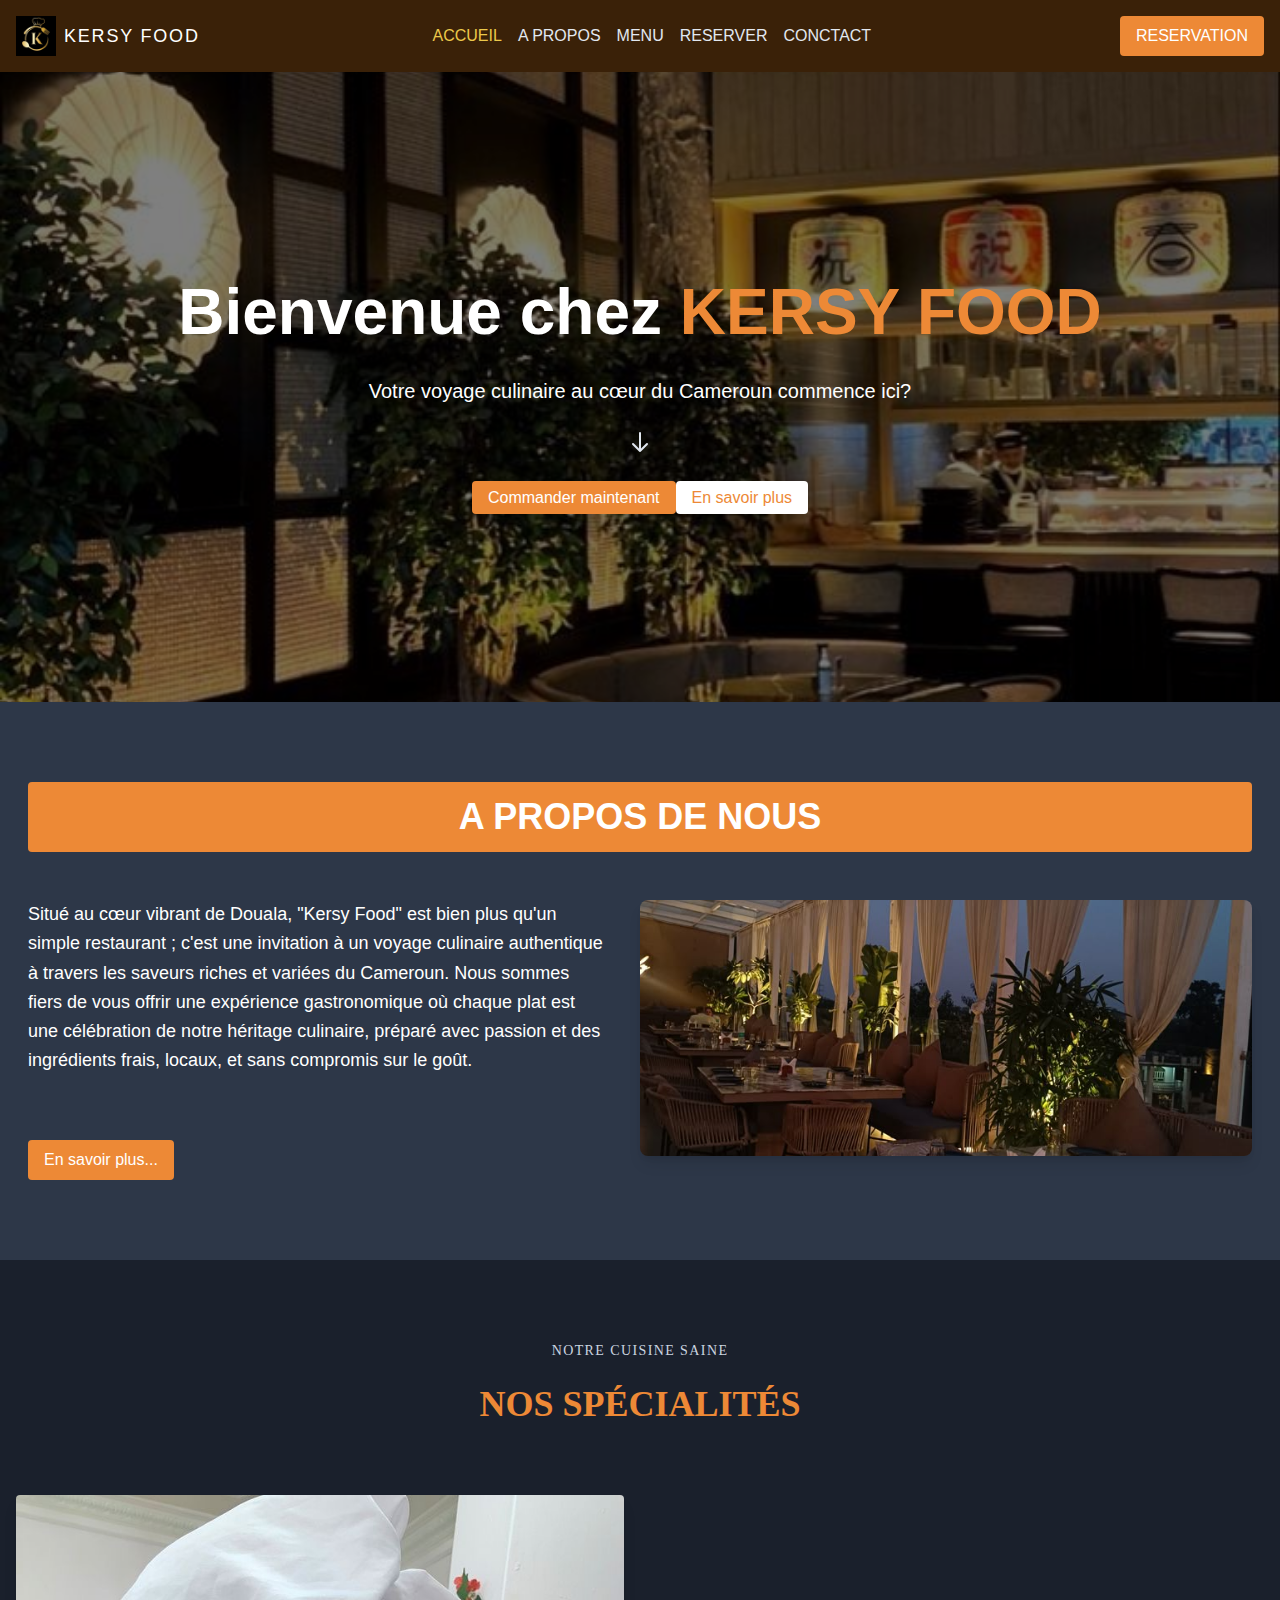
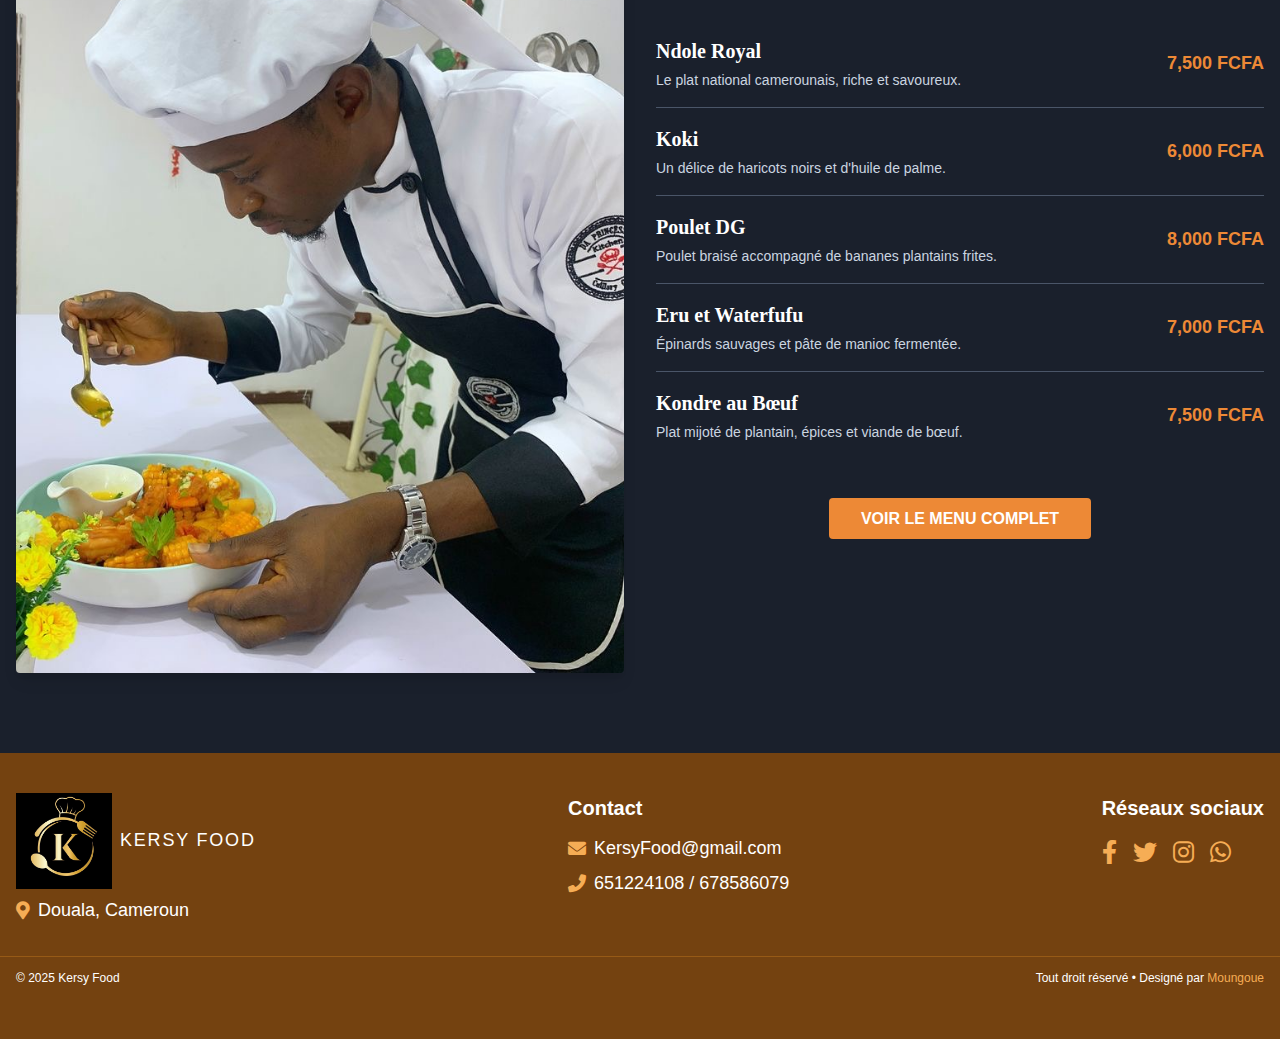
<file: index.html>
<!DOCTYPE html>
<html lang="en">
<head>
    <meta charset="UTF-8">
    <link rel="stylesheet" href="/css/tailwind-all.min.css">
    <link rel="stylesheet" href="/css/all.min.css">
    <meta name="viewport" content="width=device-width, initial-scale=1.0">
    <title>Document</title>
</head>
<body>
    <style>
        .Element {
            background-image: url('/image/bg3.jpg');
            background-size:  cover;
            background-position:center ;
            background-repeat:  no-repeat; 
            padding-top: 200px;
            padding-bottom: 100px;
            min-height: 500px;
            
        }
        .imgA{
              height: 500px;
            }
        
        
    </style>
   <header class="bg-yellow-900 text-gray-300 py-4 relative z-30">
  <div class="absolute inset-0 bg-black opacity-50"></div>
  <div class="container mx-auto px-4 flex items-center justify-between relative z-10">
    <div class="flex items-center">
      <img src="/image/logo (1).JPG" alt="Chey Logo" class="h-8 md:h-10">
      <span class="ml-2 text-lg text-white uppercase tracking-widest">KERSY FOOD</span>
    </div>
    <nav class="hidden md:flex space-x-6 flex gap-30 justify-around">
      <div><a href="index.html" class=" mr-4 text-yellow-500 ">ACCUEIL</a></div>
      <div><a href="apropos.html " class=" mr-4   hover:text-yellow-500 transition-colors duration-300">A PROPOS</a></div>
      <div><a href="menu.html" class=" mr-4   hover:text-yellow-500 transition-colors duration-300">MENU</a></div>
      <div><a href="conctact.html" class=" mr-4  hover:text-yellow-500 transition-colors duration-300">RESERVER</a></div>
      <div><a href="conctact.html" class=" mr-4 hover:text-yellow-500 transition-colors duration-300">CONCTACT</a></div>
    
    </nav>

    <!-- Bouton menu hamburger -->
    <button id="menu-toggle" class="md:hidden z-20">
      <svg class="h-6 w-6 text-white" fill="none" stroke="currentColor" viewBox="0 0 24 24">
        <path stroke-linecap="round" stroke-linejoin="round" stroke-width="2" d="M4 6h16M4 12h16M4 18h16" />
      </svg>
    </button>

    <!-- Bouton de réservation (desktop uniquement) -->
    <a href="conctact.html" class="hidden md:block bg-orange-500 text-white py-2 px-4 rounded hover:bg-orange-600 focus:outline-none">RESERVATION</a>
  </div>
</header>

<!-- Menu déroulant mobile : affiché en-dessous du header -->
<nav id="menu" class="hidden md:hidden flex flex-col items-center space-y-4 bg-yellow-900 text-white py-4">
  <a href="Accueil.html" class="text-yellow-500">ACCUEIL</a>
  <a href="apropos.html" class="hover:text-yellow-500 transition">A PROPOS</a>
  <a href="menu.html" class="hover:text-yellow-500 transition">MENU</a>
  <a href="conctact.html" class="hover:text-yellow-500 transition">RESERVER</a>
  <a href="conctact.html" class="hover:text-yellow-500 transition">CONTACT</a>
</nav>
 <section class="relative bg-cover bg-center bg-no-repeat py-24 md:py-32 lg:py-48 text-center" style="background-image: url('/image/bg3.jpg');">
        <div class="absolute inset-0 bg-black opacity-50"></div>
        <div class="container mx-auto px-4 relative z-10">
            <h3 class="text-4xl sm:text-4xl md:text-5xl lg:text-6xl font-bold text-white mb-4">Bienvenue chez <span class="text-orange-500"> KERSY FOOD</span></h3>
            <p class="text-center text-white text-lg mt-2 md:text-xl max-w-2xl mx-auto">
                Votre voyage culinaire au cœur du Cameroun commence ici?
            </p>
            <div class="mt-6">
                <svg class="w-6 h-6 mx-auto text-gray-300 animate-bounce" fill="none" viewBox="0 0 24 24" stroke="currentColor">
                    <path stroke-linecap="round" stroke-linejoin="round" stroke-width="2" d="M19 14l-7 7m0 0l-7-7m7 7V3" />
                </svg>
            </div>
        </div>
        <div class="flex flex-col sm:flex-row justify-center sm:gap-x-12 mt-8 relative z-10 gap-x-12">
            <div> <a href="conctact.html" class="bg-orange-500 text-white py-2 px-4 rounded hover:bg-orange-600 ">Commander maintenant</a></div>
            <div class="mt-6 sm:mt-0"> <a href="A propos.html" class=" bg-white text-orange-500 py-2 px-4 rounded hover:bg-orange-200 mt-5 sm:mt-0">En savoir plus</a></div>
        </div>
    </section>

  <section class="py-20 bg-gray-800 text-white p-3">
        <div class="container mx-auto px-4">
            <h2 class="text-center bg-orange-500 font-bold mb-10 text-white text-4xl rounded py-2">A PROPOS DE NOUS</h2>
            <div class="flex flex-col md:flex-row items-center md:items-start gap-8 mt-12">
                <div class="md:w-1/2 text-center md:text-left">
                    <p class="max-w-xl mx-auto md:mx-0 text-lg leading-relaxed">
                        Situé au cœur vibrant de Douala, "Kersy Food" est bien plus qu'un simple restaurant ; c'est une invitation à un voyage culinaire authentique à travers les saveurs riches et variées du Cameroun. Nous sommes fiers de vous offrir une expérience gastronomique où chaque plat est une célébration de notre héritage culinaire, préparé avec passion et des ingrédients frais, locaux, et sans compromis sur le goût.
                    </p><br><br>
                    <div class="mt-4">
                        <a href="apropos.html" class="bg-orange-500 text-white py-2 px-4 rounded hover:bg-orange-600 inline-block">En savoir plus...</a>
                    </div>
                </div>
                <div class="md:w-1/2">
                    <img src="/image/photo.jpg" alt="resto" class="w-full h-64 sm:h-80 md:h-96 object-cover rounded-lg shadow-lg">
                </div>
            </div>
        </div>
    </section>
 <section class="bg-gray-900 py-20">
  <div class="container mx-auto px-4">
    <h5 class="font-serif text-sm text-gray-400 uppercase tracking-widest text-center mb-4">Notre cuisine saine</h5>
    <h2 class="font-serif text-4xl font-semibold text-orange-500 text-center mb-16">NOS SPÉCIALITÉS</h2>

    <div class="md:flex md:items-center md:space-x-8">
      <div class="md:w-1/2 mb-8 md:mb-0 relative rounded-md shadow-lg overflow-hidden mr-8">
        <img src="/image/chef  (2).JPG" alt="Chef préparant un plat" class="w-full h-auto object-cover rounded ">
        </div>

      <div class="md:w-1/2 text-gray-300">
        <div class="flex justify-between items-center border-b border-gray-700 pb-4 mb-4">
          <div>
            <h3 class="font-serif text-xl font-semibold text-white mb-1">Ndole Royal</h3>
            <p class="text-sm text-gray-400">Le plat national camerounais, riche et savoureux.</p>
          </div>
          <span class="font-semibold text-orange-500 text-lg"> 7,500 FCFA</span>
        </div>

        <div class="flex justify-between items-center border-b border-gray-700 pb-4 mb-4">
          <div>
            <h3 class="font-serif text-xl font-semibold text-white mb-1">Koki</h3>
            <p class="text-sm text-gray-400">Un délice de haricots noirs et d'huile de palme.</p>
          </div>
          <span class="font-semibold text-orange-500 text-lg">6,000 FCFA</span>
        </div>

        <div class="flex justify-between items-center border-b border-gray-700 pb-4 mb-4">
          <div>
            <h3 class="font-serif text-xl font-semibold text-white mb-1">Poulet DG</h3>
            <p class="text-sm text-gray-400">Poulet braisé accompagné de bananes plantains frites.</p>
          </div>
          <span class="font-semibold text-orange-500 text-lg">8,000 FCFA</span>
        </div>

        <div class="flex justify-between items-center border-b border-gray-700 pb-4 mb-4">
          <div>
            <h3 class="font-serif text-xl font-semibold text-white mb-1">Eru et Waterfufu</h3>
            <p class="text-sm text-gray-400">Épinards sauvages et pâte de manioc fermentée.</p>
          </div>
          <span class="font-semibold text-orange-500 text-lg">7,000 FCFA</span>
        </div>

        <div class="flex justify-between items-center pb-4 mb-4">
          <div>
            <h3 class="font-serif text-xl font-semibold text-white mb-1">Kondre au Bœuf</h3>
            <p class="text-sm text-gray-400">Plat mijoté de plantain, épices et viande de bœuf.</p>
          </div>
          <span class="font-semibold text-orange-500 text-lg">7,500 FCFA</span>
        </div>

        <div class="text-center mt-12">
          <a href="MENU.html" class="bg-orange-500 text-white font-semibold py-3 px-8 rounded hover:bg-orange-600 focus:outline-none focus:ring-2 focus:ring-orange-400 focus:ring-offset-2">VOIR LE MENU COMPLET</a>
        </div>
      </div>
    </div>
  </div>
</section>
  <footer class="bg-yellow-900 py-10 text-center text-white">
      <div class="container mx-auto px-4 flex flex-col md:flex-row md:justify-between md:items-start text-center md:text-left gap-8 md:gap-x-12">
    <div class="flex flex-col items-center md:items-start md:w-auto"> <div class="flex items-center mb-2 md:mb-0">
            <img src="/image/logo (1).JPG" class="w-20 h-20 md:w-24 md:h-24 mr-2">
            <span class="text-lg text-white uppercase tracking-widest hidden md:block">KERSY FOOD</span>
        </div>
        <p class="flex items-center text-lg mt-4 md:mt-2">
            <i class="fas fa-map-marker-alt text-orange-400 mr-2"></i> Douala, Cameroun
        </p>
    </div>
    <div class="flex flex-col items-center md:items-start md:w-auto mt-8 md:mt-0"> <h3 class="text-white text-xl font-bold mb-3">Contact</h3>
        <p class="flex items-center text-lg">
            <i class="fas fa-envelope text-orange-400 mr-2"></i> KersyFood@gmail.com
        </p>
        <p class="flex items-center text-lg mt-2">
            <i class="fas fa-phone-alt text-orange-400 mr-2"></i> 651224108 / 678586079
        </p>
    </div>
    <div class="flex flex-col items-center md:items-start md:w-auto mt-8 md:mt-0"> <h3 class="text-white font-bold text-xl mb-3">Réseaux sociaux</h3>
        <div class="flex space-x-4 text-orange-400 text-2xl">
            <a href="https://www.facebook.com/ma page facebok" target="_blank" class="hover:text-yellow-300 mr-4"><i class="fab fa-facebook-f"></i></a>
            <a href="https://www.twitter.com/mapage facebok" target="_blank" class="hover:text-yellow-300 mr-4"><i class="fab fa-twitter"></i></a>
            <a href="https://www.instagram.com/mapage facebok" target="_blank" class="hover:text-yellow-300 mr-4"><i class="fab fa-instagram"></i></a>
            <a href="https://wa.me/651224108? text= Salut! %20j'aimerais%20faire%20une%20reservation." target="_blank" class="hover:text-yellow-300 mr-4"><i class="fab fa-whatsapp"></i></a>
        </div>
    </div>
</div>
<div class="border-t border-yellow-800 text-xs text-center py-3 px-4 mt-8 flex flex-col md:flex-row justify-between items-center">
            <span>&copy; 2025 Kersy Food</span>
            <span>Tout droit réservé • Designé par <a href="https://wa.me/651224108? text= Salut! %20j'aimerais%20faire%20une%20reservation." target="_blank" class="text-orange-400 hover:underline">Moungoue</a></span>
        </div>

    </footer>


<script >
  const menuToggle = document.getElementById('menu-toggle');
  const menu = document.getElementById('menu');
  menuToggle.addEventListener('click', () => {
    menu.classList.toggle('hidden');
  });
</script>



</body>
</html>
</file>
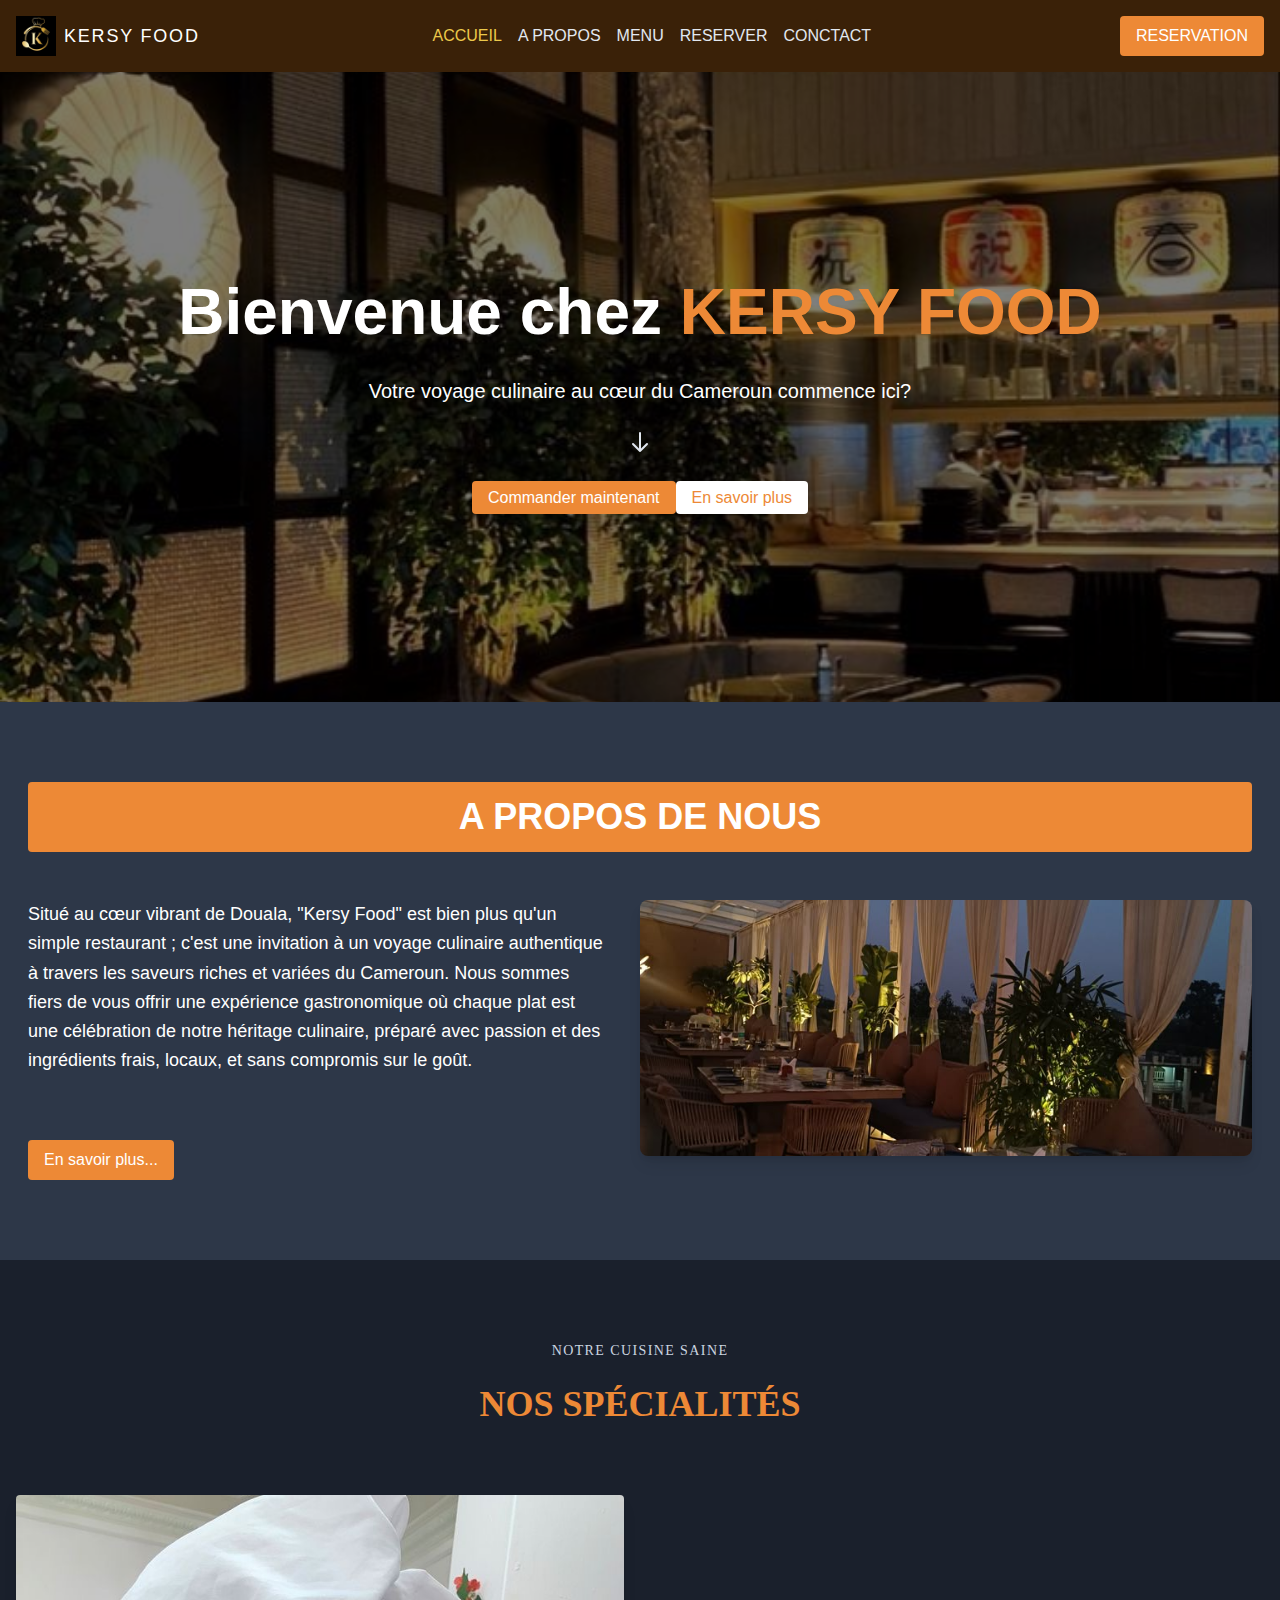
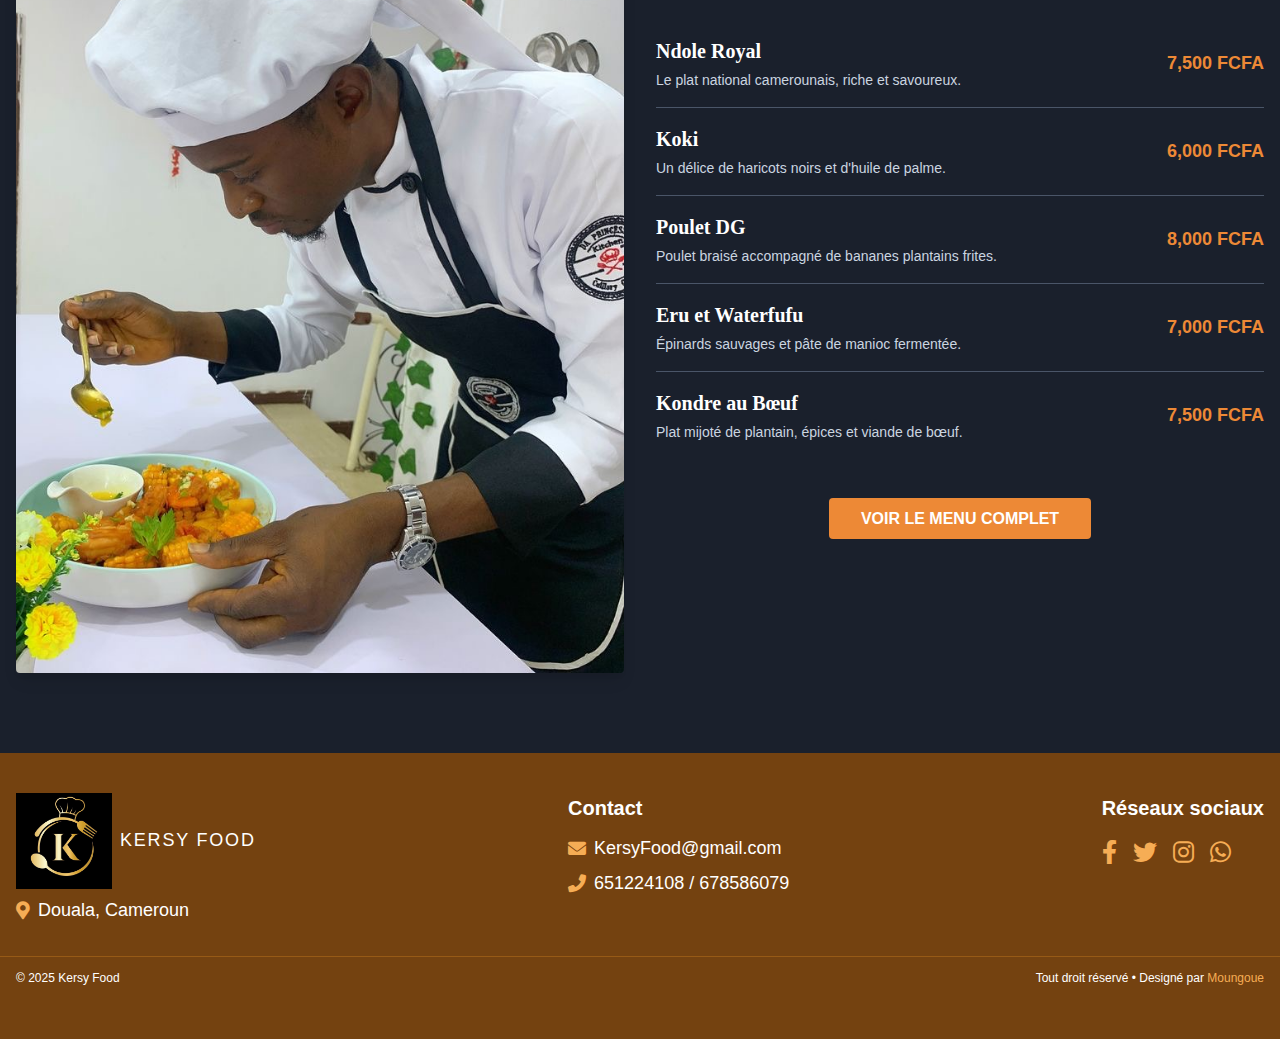
<file: html/index.html>
<!DOCTYPE html>
<html lang="en">
<head>
    <meta charset="UTF-8">
    <link rel="stylesheet" href="/css/tailwind-all.min.css">
    <link rel="stylesheet" href="/css/all.min.css">
    <meta name="viewport" content="width=device-width, initial-scale=1.0">
    <title>Document</title>
</head>
<body>
    <style>
        .Element {
            background-image: url('/image/bg3.jpg');
            background-size:  cover;
            background-position:center ;
            background-repeat:  no-repeat; 
            padding-top: 200px;
            padding-bottom: 100px;
            min-height: 500px;
            
        }
        .imgA{
              height: 500px;
            }
        
        
    </style>
   <header class="bg-yellow-900 text-gray-300 py-4 relative z-30">
  <div class="absolute inset-0 bg-black opacity-50"></div>
  <div class="container mx-auto px-4 flex items-center justify-between relative z-10">
    <div class="flex items-center">
      <img src="/image/logo (1).JPG" alt="Chey Logo" class="h-8 md:h-10">
      <span class="ml-2 text-lg text-white uppercase tracking-widest">KERSY FOOD</span>
    </div>
    <nav class="hidden md:flex space-x-6 flex gap-30 justify-around">
      <div><a href="Accueil.html" class=" mr-4 text-yellow-500 ">ACCUEIL</a></div>
      <div><a href="A propos.html" class=" mr-4   hover:text-yellow-500 transition-colors duration-300">A PROPOS</a></div>
      <div><a href="MENU.html" class=" mr-4   hover:text-yellow-500 transition-colors duration-300">MENU</a></div>
      <div><a href="conctact.html" class=" mr-4  hover:text-yellow-500 transition-colors duration-300">RESERVER</a></div>
      <div><a href="conctact.html" class=" mr-4 hover:text-yellow-500 transition-colors duration-300">CONCTACT</a></div>
    
    </nav>

    <!-- Bouton menu hamburger -->
    <button id="menu-toggle" class="md:hidden z-20">
      <svg class="h-6 w-6 text-white" fill="none" stroke="currentColor" viewBox="0 0 24 24">
        <path stroke-linecap="round" stroke-linejoin="round" stroke-width="2" d="M4 6h16M4 12h16M4 18h16" />
      </svg>
    </button>

    <!-- Bouton de réservation (desktop uniquement) -->
    <a href="conctact.html" class="hidden md:block bg-orange-500 text-white py-2 px-4 rounded hover:bg-orange-600 focus:outline-none">RESERVATION</a>
  </div>
</header>

<!-- Menu déroulant mobile : affiché en-dessous du header -->
<nav id="menu" class="hidden md:hidden flex flex-col items-center space-y-4 bg-yellow-900 text-white py-4">
  <a href="Accueil.html" class="text-yellow-500">ACCUEIL</a>
  <a href="A propos.html" class="hover:text-yellow-500 transition">A PROPOS</a>
  <a href="MENU.html" class="hover:text-yellow-500 transition">MENU</a>
  <a href="conctact.html" class="hover:text-yellow-500 transition">RESERVER</a>
  <a href="conctact.html" class="hover:text-yellow-500 transition">CONTACT</a>
</nav>
 <section class="relative bg-cover bg-center bg-no-repeat py-24 md:py-32 lg:py-48 text-center" style="background-image: url('/image/bg3.jpg');">
        <div class="absolute inset-0 bg-black opacity-50"></div>
        <div class="container mx-auto px-4 relative z-10">
            <h3 class="text-4xl sm:text-4xl md:text-5xl lg:text-6xl font-bold text-white mb-4">Bienvenue chez <span class="text-orange-500"> KERSY FOOD</span></h3>
            <p class="text-center text-white text-lg mt-2 md:text-xl max-w-2xl mx-auto">
                Votre voyage culinaire au cœur du Cameroun commence ici?
            </p>
            <div class="mt-6">
                <svg class="w-6 h-6 mx-auto text-gray-300 animate-bounce" fill="none" viewBox="0 0 24 24" stroke="currentColor">
                    <path stroke-linecap="round" stroke-linejoin="round" stroke-width="2" d="M19 14l-7 7m0 0l-7-7m7 7V3" />
                </svg>
            </div>
        </div>
        <div class="flex flex-col sm:flex-row justify-center sm:gap-x-12 mt-8 relative z-10 gap-x-12">
            <div> <a href="conctact.html" class="bg-orange-500 text-white py-2 px-4 rounded hover:bg-orange-600 ">Commander maintenant</a></div>
            <div class="mt-6 sm:mt-0"> <a href="A propos.html" class=" bg-white text-orange-500 py-2 px-4 rounded hover:bg-orange-200 mt-5 sm:mt-0">En savoir plus</a></div>
        </div>
    </section>

  <section class="py-20 bg-gray-800 text-white p-3">
        <div class="container mx-auto px-4">
            <h2 class="text-center bg-orange-500 font-bold mb-10 text-white text-4xl rounded py-2">A PROPOS DE NOUS</h2>
            <div class="flex flex-col md:flex-row items-center md:items-start gap-8 mt-12">
                <div class="md:w-1/2 text-center md:text-left">
                    <p class="max-w-xl mx-auto md:mx-0 text-lg leading-relaxed">
                        Situé au cœur vibrant de Douala, "Kersy Food" est bien plus qu'un simple restaurant ; c'est une invitation à un voyage culinaire authentique à travers les saveurs riches et variées du Cameroun. Nous sommes fiers de vous offrir une expérience gastronomique où chaque plat est une célébration de notre héritage culinaire, préparé avec passion et des ingrédients frais, locaux, et sans compromis sur le goût.
                    </p><br><br>
                    <div class="mt-4">
                        <a href="A propos.html" class="bg-orange-500 text-white py-2 px-4 rounded hover:bg-orange-600 inline-block">En savoir plus...</a>
                    </div>
                </div>
                <div class="md:w-1/2">
                    <img src="/image/photo.jpg" alt="resto" class="w-full h-64 sm:h-80 md:h-96 object-cover rounded-lg shadow-lg">
                </div>
            </div>
        </div>
    </section>
 <section class="bg-gray-900 py-20">
  <div class="container mx-auto px-4">
    <h5 class="font-serif text-sm text-gray-400 uppercase tracking-widest text-center mb-4">Notre cuisine saine</h5>
    <h2 class="font-serif text-4xl font-semibold text-orange-500 text-center mb-16">NOS SPÉCIALITÉS</h2>

    <div class="md:flex md:items-center md:space-x-8">
      <div class="md:w-1/2 mb-8 md:mb-0 relative rounded-md shadow-lg overflow-hidden mr-8">
        <img src="/image/chef  (2).JPG" alt="Chef préparant un plat" class="w-full h-auto object-cover rounded ">
        </div>

      <div class="md:w-1/2 text-gray-300">
        <div class="flex justify-between items-center border-b border-gray-700 pb-4 mb-4">
          <div>
            <h3 class="font-serif text-xl font-semibold text-white mb-1">Ndole Royal</h3>
            <p class="text-sm text-gray-400">Le plat national camerounais, riche et savoureux.</p>
          </div>
          <span class="font-semibold text-orange-500 text-lg"> 7,500 FCFA</span>
        </div>

        <div class="flex justify-between items-center border-b border-gray-700 pb-4 mb-4">
          <div>
            <h3 class="font-serif text-xl font-semibold text-white mb-1">Koki</h3>
            <p class="text-sm text-gray-400">Un délice de haricots noirs et d'huile de palme.</p>
          </div>
          <span class="font-semibold text-orange-500 text-lg">6,000 FCFA</span>
        </div>

        <div class="flex justify-between items-center border-b border-gray-700 pb-4 mb-4">
          <div>
            <h3 class="font-serif text-xl font-semibold text-white mb-1">Poulet DG</h3>
            <p class="text-sm text-gray-400">Poulet braisé accompagné de bananes plantains frites.</p>
          </div>
          <span class="font-semibold text-orange-500 text-lg">8,000 FCFA</span>
        </div>

        <div class="flex justify-between items-center border-b border-gray-700 pb-4 mb-4">
          <div>
            <h3 class="font-serif text-xl font-semibold text-white mb-1">Eru et Waterfufu</h3>
            <p class="text-sm text-gray-400">Épinards sauvages et pâte de manioc fermentée.</p>
          </div>
          <span class="font-semibold text-orange-500 text-lg">7,000 FCFA</span>
        </div>

        <div class="flex justify-between items-center pb-4 mb-4">
          <div>
            <h3 class="font-serif text-xl font-semibold text-white mb-1">Kondre au Bœuf</h3>
            <p class="text-sm text-gray-400">Plat mijoté de plantain, épices et viande de bœuf.</p>
          </div>
          <span class="font-semibold text-orange-500 text-lg">7,500 FCFA</span>
        </div>

        <div class="text-center mt-12">
          <a href="MENU.html" class="bg-orange-500 text-white font-semibold py-3 px-8 rounded hover:bg-orange-600 focus:outline-none focus:ring-2 focus:ring-orange-400 focus:ring-offset-2">VOIR LE MENU COMPLET</a>
        </div>
      </div>
    </div>
  </div>
</section>
  <footer class="bg-yellow-900 py-10 text-center text-white">
      <div class="container mx-auto px-4 flex flex-col md:flex-row md:justify-between md:items-start text-center md:text-left gap-8 md:gap-x-12">
    <div class="flex flex-col items-center md:items-start md:w-auto"> <div class="flex items-center mb-2 md:mb-0">
            <img src="/image/logo (1).JPG" class="w-20 h-20 md:w-24 md:h-24 mr-2">
            <span class="text-lg text-white uppercase tracking-widest hidden md:block">KERSY FOOD</span>
        </div>
        <p class="flex items-center text-lg mt-4 md:mt-2">
            <i class="fas fa-map-marker-alt text-orange-400 mr-2"></i> Douala, Cameroun
        </p>
    </div>
    <div class="flex flex-col items-center md:items-start md:w-auto mt-8 md:mt-0"> <h3 class="text-white text-xl font-bold mb-3">Contact</h3>
        <p class="flex items-center text-lg">
            <i class="fas fa-envelope text-orange-400 mr-2"></i> KersyFood@gmail.com
        </p>
        <p class="flex items-center text-lg mt-2">
            <i class="fas fa-phone-alt text-orange-400 mr-2"></i> 651224108 / 678586079
        </p>
    </div>
    <div class="flex flex-col items-center md:items-start md:w-auto mt-8 md:mt-0"> <h3 class="text-white font-bold text-xl mb-3">Réseaux sociaux</h3>
        <div class="flex space-x-4 text-orange-400 text-2xl">
            <a href="https://www.facebook.com/ma page facebok" target="_blank" class="hover:text-yellow-300 mr-4"><i class="fab fa-facebook-f"></i></a>
            <a href="https://www.twitter.com/mapage facebok" target="_blank" class="hover:text-yellow-300 mr-4"><i class="fab fa-twitter"></i></a>
            <a href="https://www.instagram.com/mapage facebok" target="_blank" class="hover:text-yellow-300 mr-4"><i class="fab fa-instagram"></i></a>
            <a href="https://wa.me/651224108? text= Salut! %20j'aimerais%20faire%20une%20reservation." target="_blank" class="hover:text-yellow-300 mr-4"><i class="fab fa-whatsapp"></i></a>
        </div>
    </div>
</div>
<div class="border-t border-yellow-800 text-xs text-center py-3 px-4 mt-8 flex flex-col md:flex-row justify-between items-center">
            <span>&copy; 2025 Kersy Food</span>
            <span>Tout droit réservé • Designé par <a href="https://wa.me/651224108? text= Salut! %20j'aimerais%20faire%20une%20reservation." target="_blank" class="text-orange-400 hover:underline">Moungoue</a></span>
        </div>

    </footer>


<script >
  const menuToggle = document.getElementById('menu-toggle');
  const menu = document.getElementById('menu');
  menuToggle.addEventListener('click', () => {
    menu.classList.toggle('hidden');
  });
</script>



</body>
</html>
</file>
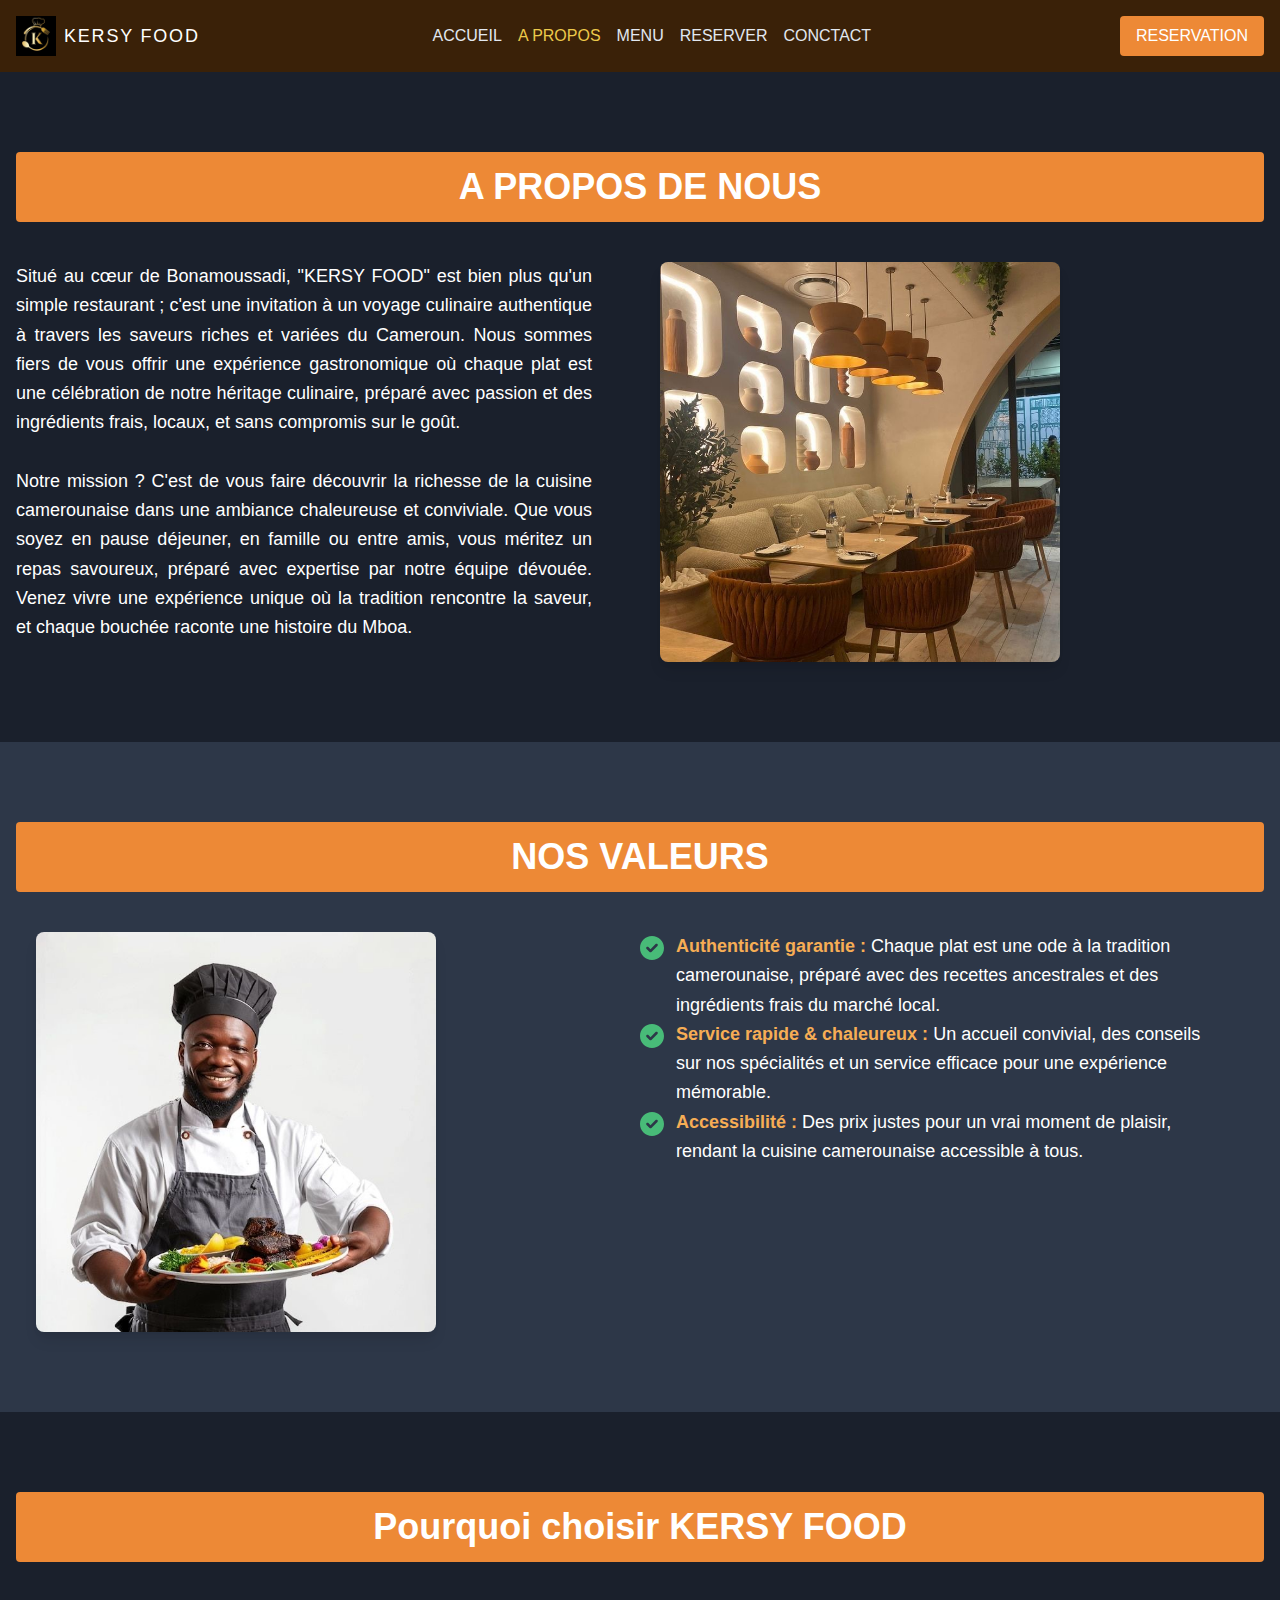
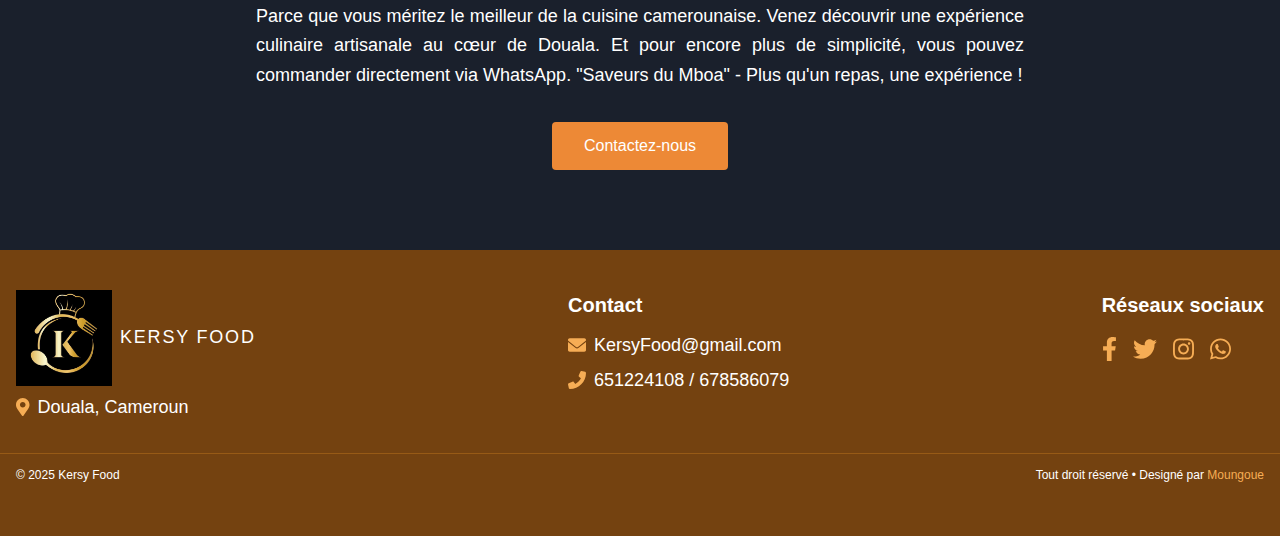
<file: apropos.html>
<!DOCTYPE html>
<html lang="en">
<head>
    <meta charset="UTF-8">
    
    <link rel="stylesheet" href="/css/tailwind-all.min.css">
    <link rel="stylesheet" href="/css/all.min.css">
    <meta name="viewport" content="width=device-width, initial-scale=1.0">
    <title>Document</title>
</head>
<body>
  <style>
        .imgA{
              height: 400px;
              width: 400px;
              margin-left: 20px;
            }
        .monElement {
            background-image: url('/image/bg.JPG');
            background-size:  cover;
            background-position:center ;
            background-repeat:  no-repeat; 
            padding-top: 200px;
            padding-bottom: 100px;
            min-height: 500px;
        }
      
        
        
    </style>

     <header class="bg-yellow-900 text-gray-300 py-4 relative z-30">
  <div class="absolute inset-0 bg-black opacity-50"></div>
  <div class="container mx-auto px-4 flex items-center justify-between relative z-10">
    <div class="flex items-center">
      <img src="/image/logo (1).JPG" alt="Chey Logo" class="h-8 md:h-10">
      <span class="ml-2 text-lg text-white  uppercase tracking-widest">KERSY FOOD</span>
    </div>
    <nav class="hidden md:flex space-x-6 flex gap-30 justify-around">
      <div><a href="index.html" class=" mr-4   hover:text-yellow-500 transition-colors duration-300 ">ACCUEIL</a></div>
      <div><a href="apropos.html" class=" mr-4  text-yellow-500 ">A PROPOS</a></div>
      <div><a href="menu.html" class=" mr-4   hover:text-yellow-500 transition-colors duration-300">MENU</a></div>
      <div><a href="conctact.html" class=" mr-4  hover:text-yellow-500 transition-colors duration-300">RESERVER</a></div>
      <div><a href="conctact.html#contat" class=" mr-4 hover:text-yellow-500 transition-colors duration-300">CONCTACT</a></div>
    
    </nav>

    <!-- Bouton menu hamburger -->
    <button id="menu-toggle" class="md:hidden z-20">
      <svg class="h-6 w-6 text-white" fill="none" stroke="currentColor" viewBox="0 0 24 24">
        <path stroke-linecap="round" stroke-linejoin="round" stroke-width="2" d="M4 6h16M4 12h16M4 18h16" />
      </svg>
    </button>

    <!-- Bouton de réservation (desktop uniquement) -->
    <a href="conctact.html" class="hidden md:block bg-orange-500 text-white py-2 px-4 rounded hover:bg-orange-600 focus:outline-none">RESERVATION</a>
  </div>
</header>

<!-- Menu déroulant mobile : affiché en-dessous du header -->
<nav id="menu" class="hidden md:hidden flex flex-col items-center space-y-4 bg-yellow-900 text-white py-4">
  <a href="index.html" class="text-yellow-500">ACCUEIL</a>
  <a href="apropos.html" class="hover:text-yellow-500 transition">A PROPOS</a>
  <a href="menu.html" class="hover:text-yellow-500 transition">MENU</a>
  <a href="conctact.html" class="hover:text-yellow-500 transition">RESERVER</a>
  <a href="conctact.html" class="hover:text-yellow-500 transition">CONTACT</a>
</nav>


    <section class="py-16 md:py-20 bg-gray-900 text-white px-4">
        <div class="container mx-auto">
            <h2 class="text-center bg-orange-500 font-bold mb-10 text-white text-3xl rounded py-2 lg:text-4xl">A PROPOS DE NOUS</h2>
            <div class="flex flex-col md:flex-row items-center md:items-start gap-8 md:gap-12 mt-8">
                <div class="md:w-1/2 text-center md:text-left">
                    <p class="max-w-xl mx-auto md:mx-0 text-lg leading-relaxed text-justify text-balance">
                        Situé au cœur de Bonamoussadi, "KERSY FOOD" est bien plus qu'un simple restaurant ; c'est une invitation à un voyage culinaire authentique à travers les saveurs riches et variées du Cameroun. Nous sommes fiers de vous offrir une expérience gastronomique où chaque plat est une célébration de notre héritage culinaire, préparé avec passion et des ingrédients frais, locaux, et sans compromis sur le goût.<br><br>
                        Notre mission ? C'est de vous faire découvrir la richesse de la cuisine camerounaise dans une ambiance chaleureuse et conviviale. Que vous soyez en pause déjeuner, en famille ou entre amis, vous méritez un repas savoureux, préparé avec expertise par notre équipe dévouée. Venez vivre une expérience unique où la tradition rencontre la saveur, et chaque bouchée raconte une histoire du Mboa.
                    </p>
                </div> 
                <div class="md:w-1/2">
                    <img src="/image/bg2.JPG" alt="Intérieur du restaurant" class="w-full h-64 sm:h-80 md:h-96 object-cover rounded-lg shadow-lg imgA">
                </div>
            </div>
        </div>
    </section>

    <section class="bg-gray-800 py-16 md:py-20 text-white px-4">
       <div class="container mx-auto">
            <h2 class="text-center bg-orange-500 font-bold mb-10 text-white text-3xl rounded py-2 lg:text-4xl">NOS VALEURS</h2>
            <div class="flex flex-col-reverse  md:flex-row items-center md:items-start gap-8 md:gap-12 mt-8">
                 <div class="md:w-1/2">
                    <img src="/image/chef  (1).JPG" alt="Chef de cuisine" class="w-full h-64 sm:h-80 md:h-96 object-cover rounded-lg shadow-lg imgA">
                </div>
                <div class="md:w-1/2 text-center md:text-left">
                    <div class="space-y-6"> <p class="flex items-start text-white max-w-xl mx-auto md:mx-0 text-lg leading-relaxed">
                            <i class="fas fa-check-circle text-green-500 mr-3 mt-1 text-2xl"></i> <span class="flex-1">
                                <strong class="text-orange-400">Authenticité garantie :</strong> Chaque plat est une ode à la tradition camerounaise, préparé avec des recettes ancestrales et des ingrédients frais du marché local.
                            </span>
                        </p>
                        <p class="flex items-start text-white max-w-xl mx-auto md:mx-0 text-lg leading-relaxed">
                            <i class="fas fa-check-circle text-green-500 mr-3 mt-1 text-2xl"></i>
                            <span class="flex-1">
                                <strong class="text-orange-400">Service rapide & chaleureux :</strong> Un accueil convivial, des conseils sur nos spécialités et un service efficace pour une expérience mémorable.
                            </span>
                        </p>
                        <p class="flex items-start text-white max-w-xl mx-auto md:mx-0 text-lg leading-relaxed">
                            <i class="fas fa-check-circle text-green-500 mr-3 mt-1 text-2xl"></i>
                            <span class="flex-1">
                                <strong class="text-orange-400">Accessibilité :</strong> Des prix justes pour un vrai moment de plaisir, rendant la cuisine camerounaise accessible à tous.
                            </span>
                        </p>
                    </div>
                </div>
            </div>
        </div>
    </section>

    <section class="bg-gray-900 py-16 md:py-20 text-white px-4 text-center">
        <div class="container mx-auto">
            <h2 class="bg-orange-500 font-bold mb-10 text-white text-3xl rounded py-2 mx-auto max-w-fit px-6 lg:text-4xl">Pourquoi choisir KERSY FOOD</h2> <p class="text-white mb-8 max-w-3xl mx-auto text-lg leading-relaxed text-justify text-balance">
                Parce que vous méritez le meilleur de la cuisine camerounaise. Venez découvrir une expérience culinaire artisanale au cœur de Douala. Et pour encore plus de simplicité, vous pouvez commander directement via WhatsApp. "Saveurs du Mboa" - Plus qu'un repas, une expérience !
            </p>
            <a href="conctact.html" class="bg-orange-500 text-white py-3 px-8 rounded hover:bg-orange-600 focus:outline-none focus:ring-2 focus:ring-orange-400 focus:ring-offset-2 inline-block">Contactez-nous</a>
        </div>
    </section>

 <footer class="bg-yellow-900 py-10 text-center text-white">
      <div class="container mx-auto px-4 flex flex-col md:flex-row md:justify-between md:items-start text-center md:text-left gap-8 md:gap-x-12">
    <div class="flex flex-col items-center md:items-start md:w-auto"> <div class="flex items-center mb-2 md:mb-0">
            <img src="/image/logo (1).JPG" class="w-20 h-20 md:w-24 md:h-24 mr-2">
            <span class="text-lg text-white uppercase tracking-widest hidden md:block">KERSY FOOD</span>
        </div>
        <p class="flex items-center text-lg mt-4 md:mt-2">
            <i class="fas fa-map-marker-alt text-orange-400 mr-2"></i> Douala, Cameroun
        </p>
    </div>
    <div class="flex flex-col items-center md:items-start md:w-auto mt-8 md:mt-0"> <h3 class="text-white text-xl font-bold mb-3">Contact</h3>
        <p class="flex items-center text-lg">
            <i class="fas fa-envelope text-orange-400 mr-2"></i> KersyFood@gmail.com
        </p>
        <p class="flex items-center text-lg mt-2">
            <i class="fas fa-phone-alt text-orange-400 mr-2"></i> 651224108 / 678586079
        </p>
    </div>
    <div class="flex flex-col items-center md:items-start md:w-auto mt-8 md:mt-0"> <h3 class="text-white font-bold text-xl mb-3">Réseaux sociaux</h3>
        <div class="flex space-x-4 text-orange-400 text-2xl">
            <a href="https://www.facebook.com/ma page facebok" target="_blank" class="hover:text-yellow-300 mr-4"><i class="fab fa-facebook-f"></i></a>
            <a href="https://www.twitter.com/mapage facebok" target="_blank" class="hover:text-yellow-300 mr-4"><i class="fab fa-twitter"></i></a>
            <a href="https://www.instagram.com/mapage facebok" target="_blank" class="hover:text-yellow-300 mr-4"><i class="fab fa-instagram"></i></a>
            <a href="https://wa.me/651224108? text= Salut! %20j'aimerais%20faire%20une%20reservation." target="_blank" class="hover:text-yellow-300 mr-4"><i class="fab fa-whatsapp"></i></a>
        </div>
    </div>
</div>
<div class="border-t border-yellow-800 text-xs text-center py-3 px-4 mt-8 flex flex-col md:flex-row justify-between items-center">
            <span>&copy; 2025 Kersy Food</span>
            <span>Tout droit réservé • Designé par <a href="https://wa.me/651224108? text= Salut! %20j'aimerais%20faire%20une%20reservation." target="_blank" class="text-orange-400 hover:underline">Moungoue</a></span>
        </div>

    </footer>
    <script src="/js/all.min.js"></script>
<script >
  const menuToggle = document.getElementById('menu-toggle');
  const menu = document.getElementById('menu');
  menuToggle.addEventListener('click', () => {
    menu.classList.toggle('hidden');
  });
</script>
</body>
</html>
</file>
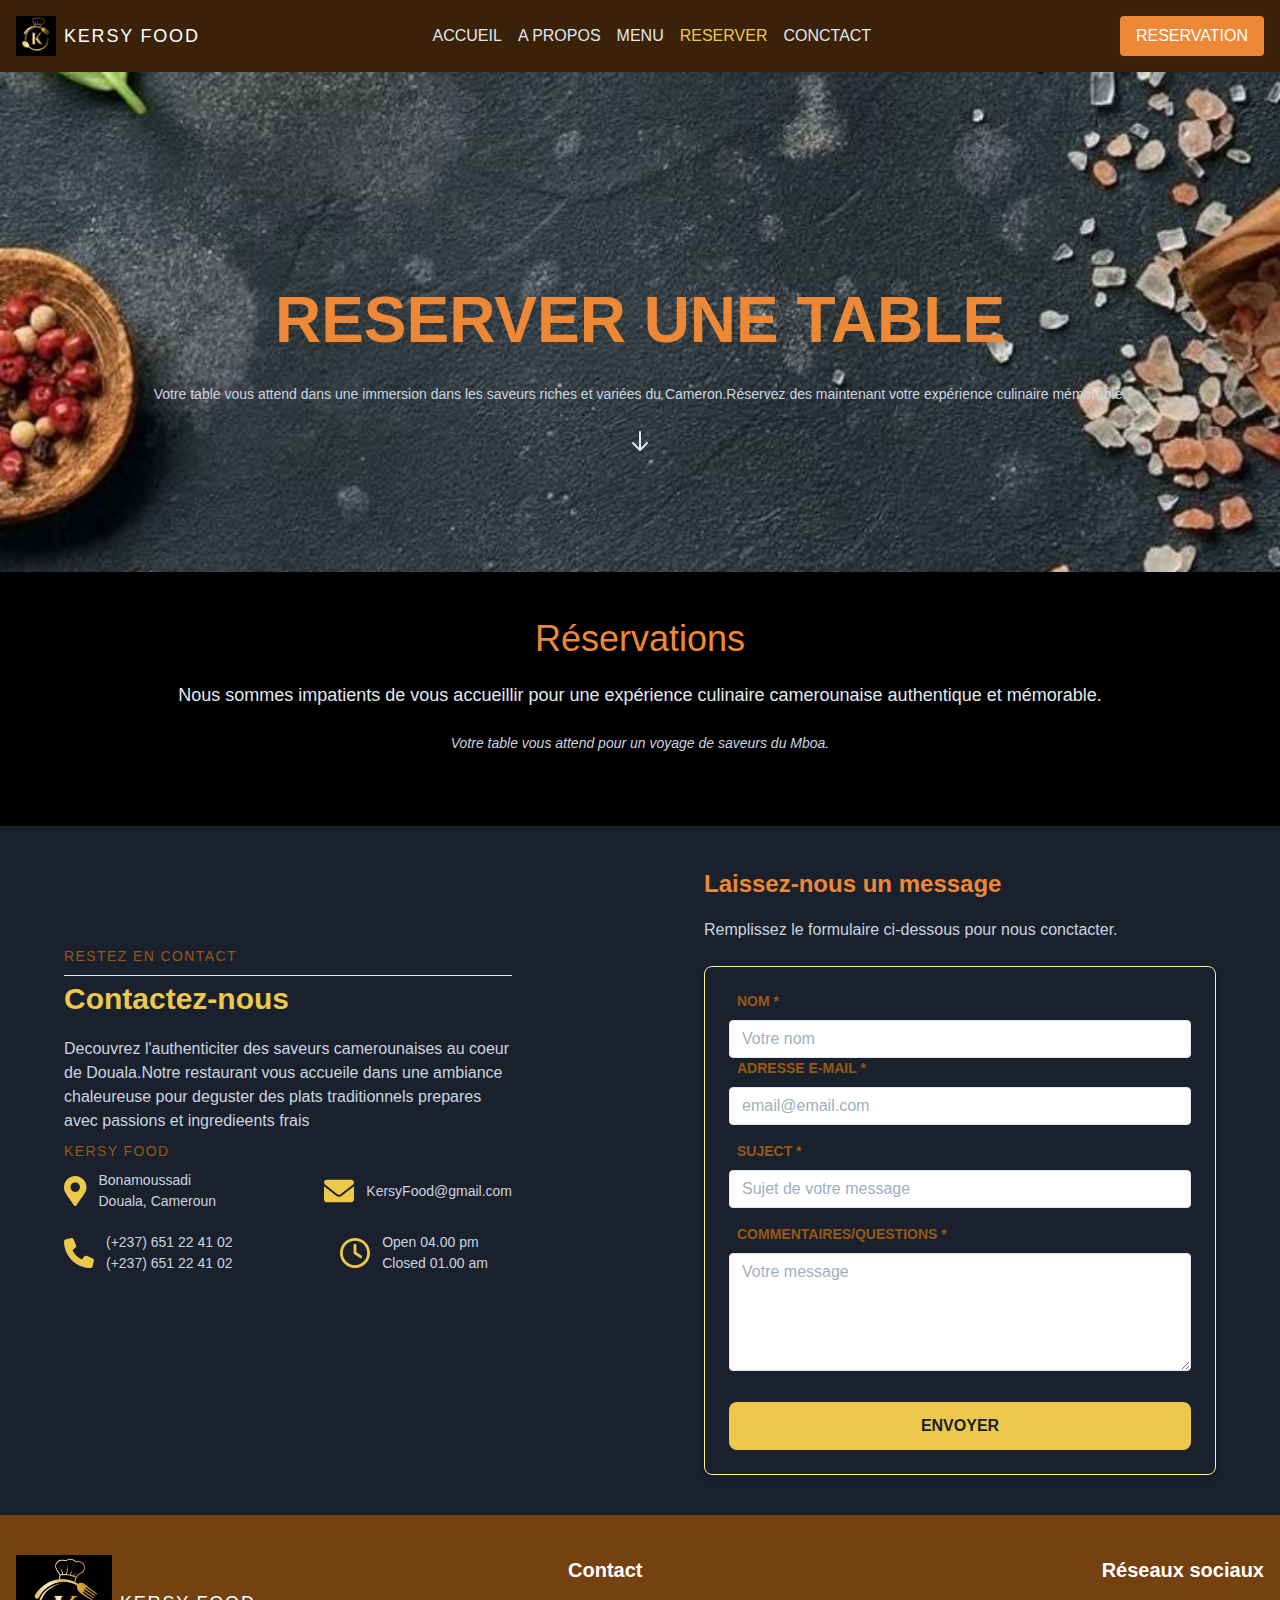
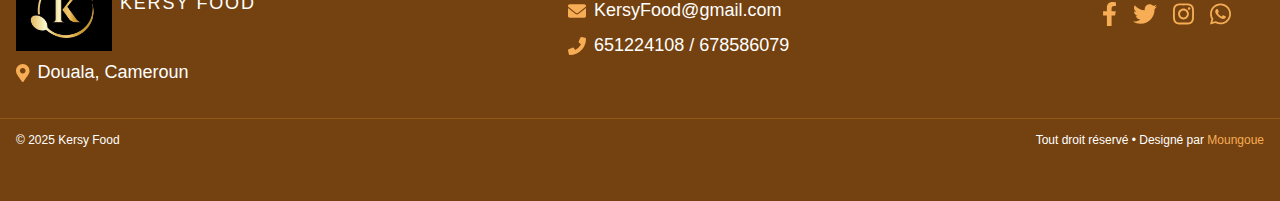
<file: conctact.html>
<!DOCTYPE html>
<html lang="fr">
<head>
    <meta charset="UTF-8">
    <meta name="viewport" content="width=device-width, initial-scale=1.0">
    <title>Réservations - Mboa Food</title>
    <link href="/css/tailwind-all.min.css" rel="stylesheet">
    <link rel="stylesheet" href="/css/all.min.css"> </head>
<body class=" text-white font-sans">
    <style>
        .monElement {
            background-image: url('/image/bg.JPG');
            background-size:  cover;
            background-position:center ;
            background-repeat:  no-repeat; 
            padding-top: 200px;
            padding-bottom: 100px;
            min-height: 500px;
        }
      
        
        
    </style>

   <header class="bg-yellow-900 text-gray-300 py-4 relative z-30">
  <div class="absolute inset-0 bg-black opacity-50"></div>
  <div class="container mx-auto px-4 flex items-center justify-between relative z-10">
    <div class="flex items-center">
      <img src="/image/logo (1).JPG" alt="Chey Logo" class="h-8 md:h-10">
      <span class="ml-2 text-lg text-white uppercase tracking-widest">KERSY FOOD</span>
    </div>
    <nav class="hidden md:flex space-x-6 flex gap-30 justify-around">
      <div><a href="index.html" class=" mr-4 hover:text-yellow-500 transition-colors duration-300">ACCUEIL</a></div>
      <div><a href="apropos.html" class=" mr-4   hover:text-yellow-500 transition-colors duration-300">A PROPOS</a></div>
      <div><a href="menu.html" class=" mr-4   hover:text-yellow-500 transition-colors duration-300">MENU</a></div>
      <div><a href="conctact.html" class=" mr-4  text-yellow-500 ">RESERVER</a></div>
      <div><a href="#footer" class=" mr-4 hover:text-yellow-500 transition-colors duration-300">CONCTACT</a></div> 
    </nav>

    <!-- Bouton menu hamburger -->
    <button id="menu-toggle" class="md:hidden z-20">
      <svg class="h-6 w-6 text-white" fill="none" stroke="currentColor" viewBox="0 0 24 24">
        <path stroke-linecap="round" stroke-linejoin="round" stroke-width="2" d="M4 6h16M4 12h16M4 18h16" />
      </svg>
    </button>

    <!-- Bouton de réservation (desktop uniquement) -->
    <a href="#contat" class="hidden md:block bg-orange-500 text-white py-2 px-4 rounded hover:bg-orange-600 focus:outline-none">RESERVATION</a>
  </div>
</header>

<!-- Menu déroulant mobile : affiché en-dessous du header -->
<nav id="menu" class="hidden md:hidden flex flex-col items-center space-y-4 bg-yellow-700 text-white py-4">
  <a href="index.html" class="text-yellow-300">ACCUEIL</a>
  <a href="apropos.html" class="hover:text-yellow-300 transition">A PROPOS</a>
  <a href="menu.html" class="hover:text-yellow-300 transition">MENU</a>
  <a href="conctact.html" class="hover:text-yellow-300 transition">RESERVER</a>
  <a href="conctact.html#contat" class="hover:text-yellow-300 transition">CONTACT</a>
</nav>

<section class="  monElement relative  py-24 md:py-32  lg:py-48 " >
  <div class=" "></div>
  <div class="container mx-auto px-4 relative z-10 text-center ">
    <h2 class=" text-4xl sm:text-4xl lg:text-6xl md:text-6xl font-bold text-orange-500 mb-4">RESERVER UNE TABLE</h2>
    <p class=" text-sm  text-center text-gray-400">
     Votre table vous attend dans une immersion dans les saveurs riches et variées du Cameron.Réservez des maintenant votre expérience culinaire mémorable.
    </p>
    <div class="mt-6">
      <svg class="w-6 h-6 mx-auto text-gray-300 animate-bounce" fill="none" viewBox="0 0 24 24" stroke="currentColor">
        <path stroke-linecap="round" stroke-linejoin="round" stroke-width="2" d="M19 14l-7 7m0 0l-7-7m7 7V3" />
      </svg>
    </div>
  </div>
</section>

    
        <section class="text-center bg-black w-full py-10">
            <h2 class="text-4xl  mb-4 text-orange-500">Réservations</h2>
            <p class="text-lg text-gray-300 mb-6">Nous sommes impatients de vous accueillir pour une expérience culinaire camerounaise authentique et mémorable.</p>
            <p class="italic text-sm text-gray-400 mb-8">Votre table vous attend pour un voyage de saveurs du Mboa.</p>
        </section>

        
    <section id="contat" class="bg-gray-900 py-10 px-4 lg:px-1 lg:px-16   flex  flex-col lg:flex-row  lg:items-start lg:space-x-16  lg:justify-between">
        <div class=" lg:mt-20  mb-20 lg:mb-0 lg:w-1/2 lg:max-w-md ">
            <h6 class="text-sm text-yellow-800 uppercase tracking-widest mb-2">RESTEZ EN CONTACT</h6>
            <hr class="hr-custom">
            <h2 class="text-3xl font-bold text-yellow-500 mb-4">Contactez-nous</h2>
            <p class="text-gray-400 mb-2 max-w-xl">Decouvrez l'authenticiter des saveurs camerounaises au coeur de Douala.Notre restaurant vous accueile dans une ambiance chaleureuse pour deguster des plats traditionnels prepares avec passions et ingredieents frais</p>

            <div class="mb-6 text-sm md:text-base ">
                <h6 class="text-sm text-yellow-800 uppercase tracking-widest mb-2">KERSY FOOD</h6>
               <div class="flex justify-between"> <div class="flex items-center mb-3 text-sm"><p class="flex items-center text-gray-400 mb-2"><i class="fas fa-map-marker-alt mr-3 text-yellow-500 text-3xl"></i>Bonamoussadi<br>Douala, Cameroun</p></div>
                <div  class="flex items-center mb-3 ml-3 "><p class="flex items-center text-gray-400 mb-2 text-sm"><i class="fas fa-envelope mr-3 text-yellow-500  text-3xl ml-2"></i>KersyFood@gmail.com</p></div></div>
                <div class="flex justify-between"> <div  class="flex items-center mb-3 text-sm"><p class="flex items-center text-gray-400 mb-2"><i class="fas fa-phone mr-3 text-yellow-500  text-3xl"></i>(+237) 651 22 41 02 <br> (+237) 651 22 41 02</p></div>
                <div  class="flex items-center mb-3 mr-6"><p class=" flex items-center text-gray-400 mb-2 text-sm "><i class="far fa-clock mr-3 text-yellow-500  text-3xl"></i>Open 04.00 pm <br>Closed 01.00 am </p></div></div>
            </div>

            
        </div>

        <div class="lg:w-1/2 lg:max-w-lg lg:ml-40">
            <h2 class="text-2xl font-bold text-orange-500  mb-4">Laissez-nous un message</h2>
            <p class="text-gray-400 mb-6">Remplissez le formulaire ci-dessous pour nous conctacter.</p>
            <form onsubmit="sendToWhatsApp(event)" class=" rounded-lg h-96  lg:col-span-5 border border-radius border-yellow-300 p-6 rounded-md shadow-md text-center">
                <div class="grid grid-cols-1 md:grid-cols-2 gap-4 mb-4">
                    <div>
                        <label for="name" class="block text-yellow-800 text-sm font-bold mb-2 text-left ml-2">NOM *</label>
                        <input id="name" class="shadow-appearance-none border rounded w-full py-2 px-3 px-3 text-gray-700  leading-tight focus:outline-none focus:shadow-outline-yellow" type="text" id="name" class="form-input" placeholder="Votre nom">
                    </div>
                    <div>
                        <label for="email" class="block text-yellow-800 text-sm font-bold mb-2 text-left ml-2">ADRESSE E-MAIL *</label>
                        <input id="email" class="shadow-appearance-none border rounded w-full py-2 px-3 px-3 text-gray-700  leading-tight focus:outline-none focus:shadow-outline-yellow type="email" id="email" class="form-input" placeholder="email@email.com">
                    </div>
                </div>
                <div class="mb-4">
                    <label  for="subject" class=" ml- block  text-sm text-yellow-800 font-bold mb-2 text-left ml-2">SUJECT *</label>
                    <input id="subject" class="shadow-appearance-none border rounded w-full py-2 px-3 px-3 text-gray-700  leading-tight focus:outline-none focus:shadow-outline-yellow type="text" id="subject" class="form-input" placeholder="Sujet de votre message">
                </div>
                <div class="mb-6">
                    <label for="comments" class="block  text-sm text-yellow-800 font-bold mb-2 text-left ml-2 ">COMMENTAIRES/QUESTIONS *</label>
                    <textarea id="comments" class="shadow-appearance-none border rounded w-full py-2 px-3 px-3 text-gray-700  leading-tight focus:outline-none focus:shadow-outline-yellow id="comments" class="form-input" rows="5" placeholder="Votre message"></textarea>
                </div>
                <div>
                    <button type="submit" class="bg-yellow-500 text-gray-900 w-full font-bold py-3 px-6 rounded-lg hover:bg-yellow-800 focus:outline-none focus:shadow-outline-yellow active:bg-yellow-700 ">ENVOYER</button>
                </div>
            </form>
        </div>
    </section>
          
   <footer class="bg-yellow-900 py-10 text-center text-white" id="footer">
      <div class="container mx-auto px-4 flex flex-col md:flex-row md:justify-between md:items-start text-center md:text-left gap-8 md:gap-x-12">
    <div class="flex flex-col items-center md:items-start md:w-auto"> <div class="flex items-center mb-2 md:mb-0">
            <img src="/image/logo (1).JPG" class="w-20 h-20 md:w-24 md:h-24 mr-2 ">
            <span class="text-lg text-white uppercase tracking-widest hidden md:block">KERSY FOOD</span>
        </div>
        <p class="flex items-center text-lg mt-4 md:mt-2">
            <i class="fas fa-map-marker-alt text-orange-400 mr-2"></i> Douala, Cameroun
        </p>
    </div>
    <div class="flex flex-col items-center md:items-start md:w-auto mt-8 md:mt-0"> <h3 class="text-white text-xl font-bold mb-3">Contact</h3>
        <p class="flex items-center text-lg">
            <i class="fas fa-envelope text-orange-400 mr-2"></i> KersyFood@gmail.com
        </p>
        <p class="flex items-center text-lg mt-2">
            <i class="fas fa-phone-alt text-orange-400 mr-2"></i> 651224108 / 678586079
        </p>
    </div>
    <div class="flex flex-col items-center md:items-start md:w-auto mt-8 md:mt-0"> <h3 class="text-white font-bold text-xl mb-3">Réseaux sociaux</h3>
        <div class="flex space-x-4 text-orange-400 text-2xl">
            <a href="https://www.facebook.com/ma page facebok" target="_blank" class="hover:text-yellow-300 mr-4"><i class="fab fa-facebook-f"></i></a>
            <a href="https://www.twitter.com/mapage facebok" target="_blank" class="hover:text-yellow-300 mr-4"><i class="fab fa-twitter"></i></a>
            <a href="https://www.instagram.com/mapage facebok" target="_blank" class="hover:text-yellow-300 mr-4"><i class="fab fa-instagram"></i></a>
            <a href="https://wa.me/651224108? text= Salut! %20j'aimerais%20faire%20une%20reservation." target="_blank" class="hover:text-yellow-300 mr-4"><i class="fab fa-whatsapp"></i></a>
        </div>
    </div>
</div>
<div class="border-t border-yellow-800 text-xs text-center py-3 px-4 mt-8 flex flex-col md:flex-row justify-between items-center">
            <span>&copy; 2025 Kersy Food</span>
            <span>Tout droit réservé • Designé par <a href="https://wa.me/651224108? text= Salut! %20j'aimerais%20faire%20une%20reservation." target="_blank" class="text-orange-400 hover:underline">Moungoue</a></span>
        </div>

    </footer>
     <script src="/js/all.min.js"></script>
<script >
  const menuToggle = document.getElementById('menu-toggle');
  const menu = document.getElementById('menu');
  menuToggle.addEventListener('click', () => {
    menu.classList.toggle('hidden');
  });

  function sendToWhatsApp(event) {
    event.preventDefault();

    const name = document.getElementById("name").value;
    const email = document.getElementById("email").value;
    const subject = document.getElementById("subject").value;
    const message = document.getElementById("comments").value;

    const phone = "651224108"; // Remplace ce numéro par le tien sans le +, par exemple : 2250700000000
    const text = `Bonjour, voici une nouvelle demande depuis le site :
Nom : ${name}
Email : ${email}
Sujet : ${subject}
Message : ${message}`;

    const encodedText = encodeURIComponent(text);
    const url = `https://wa.me/${phone}?text=${encodedText}`;

    window.open(url, "_blank");
  }
</script>

</body>
</html>
</file>
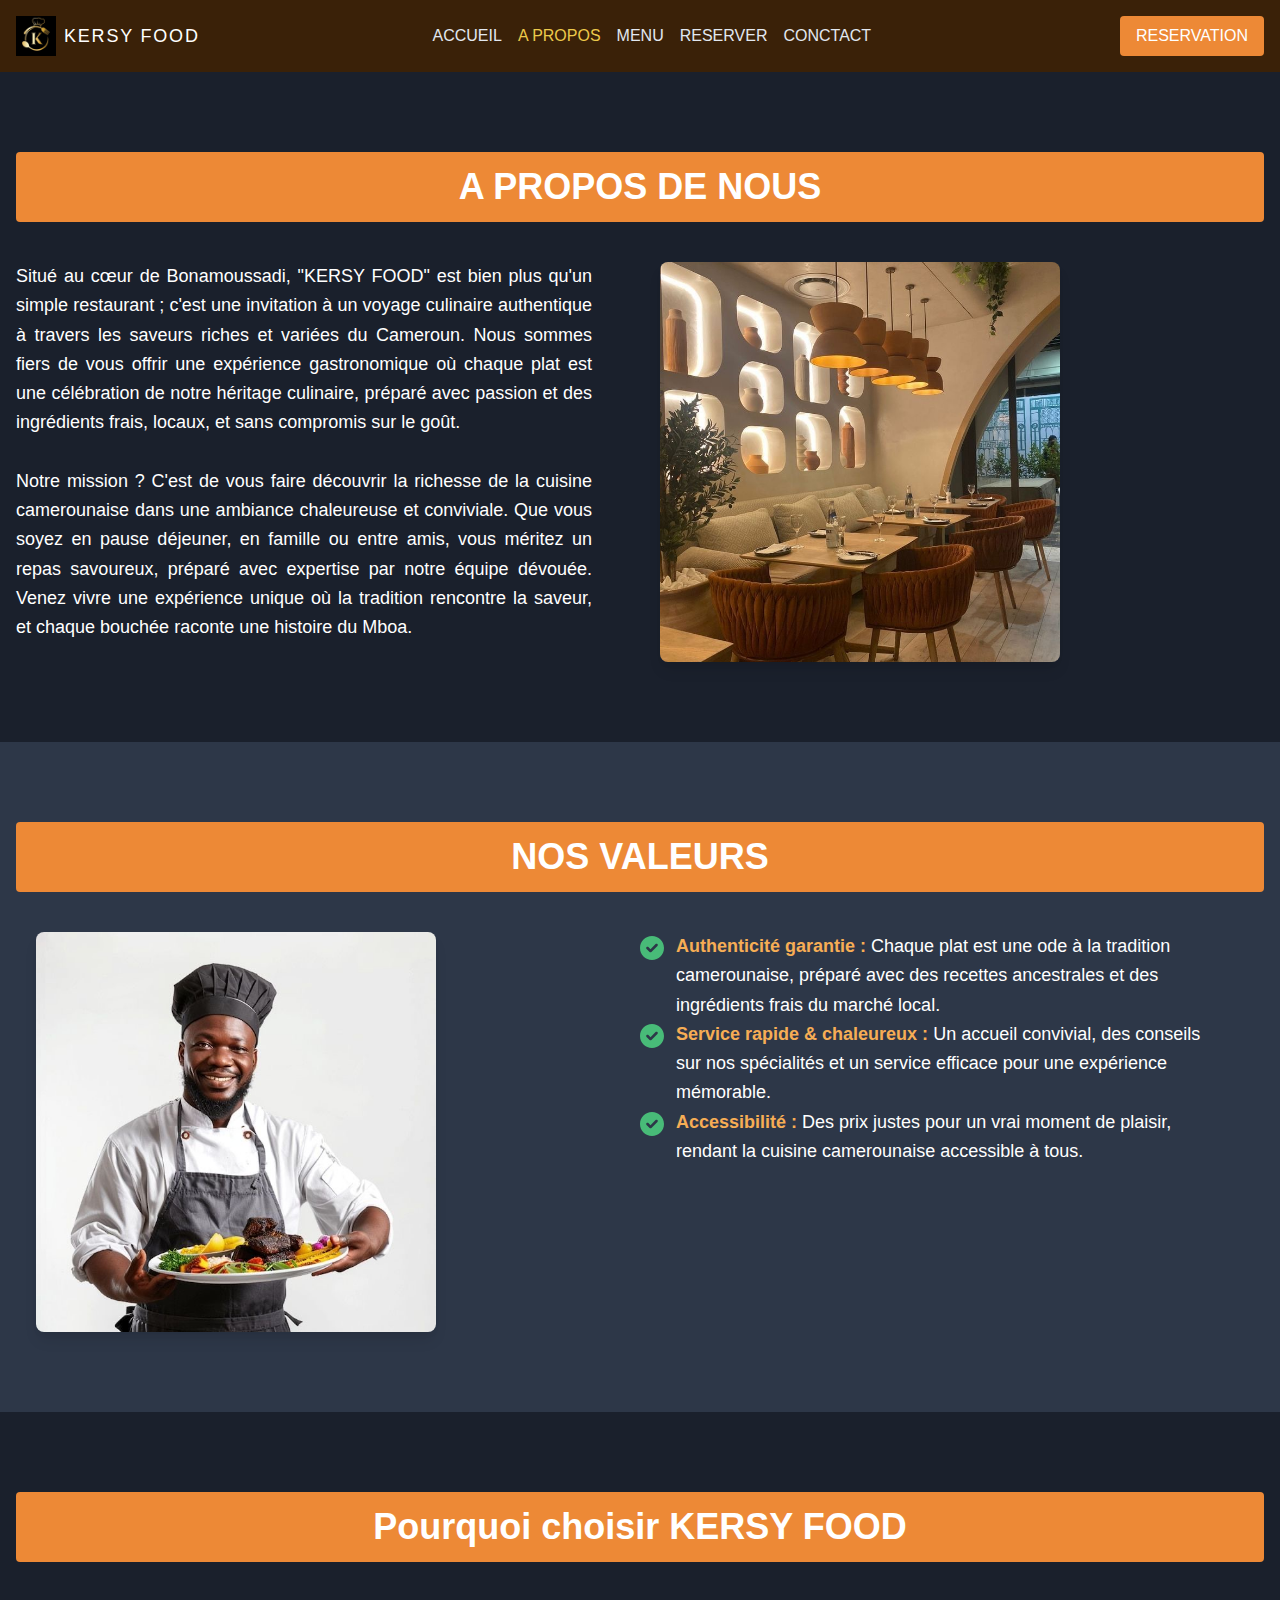
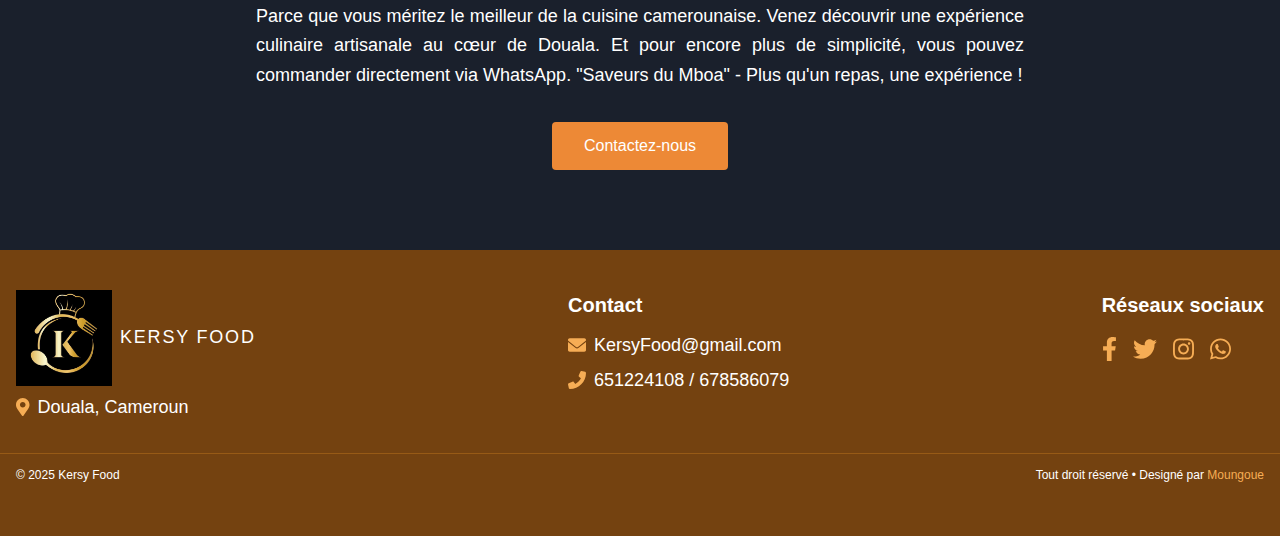
<file: html/A propos.html>
<!DOCTYPE html>
<html lang="en">
<head>
    <meta charset="UTF-8">
    
    <link rel="stylesheet" href="/css/tailwind-all.min.css">
    <link rel="stylesheet" href="/css/all.min.css">
    <meta name="viewport" content="width=device-width, initial-scale=1.0">
    <title>Document</title>
</head>
<body>
  <style>
        .imgA{
              height: 400px;
              width: 400px;
              margin-left: 20px;
            }
        .monElement {
            background-image: url('/image/bg.JPG');
            background-size:  cover;
            background-position:center ;
            background-repeat:  no-repeat; 
            padding-top: 200px;
            padding-bottom: 100px;
            min-height: 500px;
        }
      
        
        
    </style>

     <header class="bg-yellow-900 text-gray-300 py-4 relative z-30">
  <div class="absolute inset-0 bg-black opacity-50"></div>
  <div class="container mx-auto px-4 flex items-center justify-between relative z-10">
    <div class="flex items-center">
      <img src="/image/logo (1).JPG" alt="Chey Logo" class="h-8 md:h-10">
      <span class="ml-2 text-lg text-white  uppercase tracking-widest">KERSY FOOD</span>
    </div>
    <nav class="hidden md:flex space-x-6 flex gap-30 justify-around">
      <div><a href="Accueil.html" class=" mr-4   hover:text-yellow-500 transition-colors duration-300 ">ACCUEIL</a></div>
      <div><a href="A propos.html" class=" mr-4  text-yellow-500 ">A PROPOS</a></div>
      <div><a href="MENU.html" class=" mr-4   hover:text-yellow-500 transition-colors duration-300">MENU</a></div>
      <div><a href="conctact.html" class=" mr-4  hover:text-yellow-500 transition-colors duration-300">RESERVER</a></div>
      <div><a href="conctact.html" class=" mr-4 hover:text-yellow-500 transition-colors duration-300">CONCTACT</a></div>
    
    </nav>

    <!-- Bouton menu hamburger -->
    <button id="menu-toggle" class="md:hidden z-20">
      <svg class="h-6 w-6 text-white" fill="none" stroke="currentColor" viewBox="0 0 24 24">
        <path stroke-linecap="round" stroke-linejoin="round" stroke-width="2" d="M4 6h16M4 12h16M4 18h16" />
      </svg>
    </button>

    <!-- Bouton de réservation (desktop uniquement) -->
    <a href="conctact.html" class="hidden md:block bg-orange-500 text-white py-2 px-4 rounded hover:bg-orange-600 focus:outline-none">RESERVATION</a>
  </div>
</header>

<!-- Menu déroulant mobile : affiché en-dessous du header -->
<nav id="menu" class="hidden md:hidden flex flex-col items-center space-y-4 bg-yellow-900 text-white py-4">
  <a href="Accueil.html" class="text-yellow-500">ACCUEIL</a>
  <a href="A propos.html" class="hover:text-yellow-500 transition">A PROPOS</a>
  <a href="MENU.html" class="hover:text-yellow-500 transition">MENU</a>
  <a href="conctact.html" class="hover:text-yellow-500 transition">RESERVER</a>
  <a href="conctact.html" class="hover:text-yellow-500 transition">CONTACT</a>
</nav>


    <section class="py-16 md:py-20 bg-gray-900 text-white px-4">
        <div class="container mx-auto">
            <h2 class="text-center bg-orange-500 font-bold mb-10 text-white text-3xl rounded py-2 lg:text-4xl">A PROPOS DE NOUS</h2>
            <div class="flex flex-col md:flex-row items-center md:items-start gap-8 md:gap-12 mt-8">
                <div class="md:w-1/2 text-center md:text-left">
                    <p class="max-w-xl mx-auto md:mx-0 text-lg leading-relaxed text-justify text-balance">
                        Situé au cœur de Bonamoussadi, "KERSY FOOD" est bien plus qu'un simple restaurant ; c'est une invitation à un voyage culinaire authentique à travers les saveurs riches et variées du Cameroun. Nous sommes fiers de vous offrir une expérience gastronomique où chaque plat est une célébration de notre héritage culinaire, préparé avec passion et des ingrédients frais, locaux, et sans compromis sur le goût.<br><br>
                        Notre mission ? C'est de vous faire découvrir la richesse de la cuisine camerounaise dans une ambiance chaleureuse et conviviale. Que vous soyez en pause déjeuner, en famille ou entre amis, vous méritez un repas savoureux, préparé avec expertise par notre équipe dévouée. Venez vivre une expérience unique où la tradition rencontre la saveur, et chaque bouchée raconte une histoire du Mboa.
                    </p>
                </div> 
                <div class="md:w-1/2">
                    <img src="/image/bg2.JPG" alt="Intérieur du restaurant" class="w-full h-64 sm:h-80 md:h-96 object-cover rounded-lg shadow-lg imgA">
                </div>
            </div>
        </div>
    </section>

    <section class="bg-gray-800 py-16 md:py-20 text-white px-4">
       <div class="container mx-auto">
            <h2 class="text-center bg-orange-500 font-bold mb-10 text-white text-3xl rounded py-2 lg:text-4xl">NOS VALEURS</h2>
            <div class="flex flex-col-reverse  md:flex-row items-center md:items-start gap-8 md:gap-12 mt-8">
                 <div class="md:w-1/2">
                    <img src="/image/chef  (1).JPG" alt="Chef de cuisine" class="w-full h-64 sm:h-80 md:h-96 object-cover rounded-lg shadow-lg imgA">
                </div>
                <div class="md:w-1/2 text-center md:text-left">
                    <div class="space-y-6"> <p class="flex items-start text-white max-w-xl mx-auto md:mx-0 text-lg leading-relaxed">
                            <i class="fas fa-check-circle text-green-500 mr-3 mt-1 text-2xl"></i> <span class="flex-1">
                                <strong class="text-orange-400">Authenticité garantie :</strong> Chaque plat est une ode à la tradition camerounaise, préparé avec des recettes ancestrales et des ingrédients frais du marché local.
                            </span>
                        </p>
                        <p class="flex items-start text-white max-w-xl mx-auto md:mx-0 text-lg leading-relaxed">
                            <i class="fas fa-check-circle text-green-500 mr-3 mt-1 text-2xl"></i>
                            <span class="flex-1">
                                <strong class="text-orange-400">Service rapide & chaleureux :</strong> Un accueil convivial, des conseils sur nos spécialités et un service efficace pour une expérience mémorable.
                            </span>
                        </p>
                        <p class="flex items-start text-white max-w-xl mx-auto md:mx-0 text-lg leading-relaxed">
                            <i class="fas fa-check-circle text-green-500 mr-3 mt-1 text-2xl"></i>
                            <span class="flex-1">
                                <strong class="text-orange-400">Accessibilité :</strong> Des prix justes pour un vrai moment de plaisir, rendant la cuisine camerounaise accessible à tous.
                            </span>
                        </p>
                    </div>
                </div>
            </div>
        </div>
    </section>

    <section class="bg-gray-900 py-16 md:py-20 text-white px-4 text-center">
        <div class="container mx-auto">
            <h2 class="bg-orange-500 font-bold mb-10 text-white text-3xl rounded py-2 mx-auto max-w-fit px-6 lg:text-4xl">Pourquoi choisir KERSY FOOD</h2> <p class="text-white mb-8 max-w-3xl mx-auto text-lg leading-relaxed text-justify text-balance">
                Parce que vous méritez le meilleur de la cuisine camerounaise. Venez découvrir une expérience culinaire artisanale au cœur de Douala. Et pour encore plus de simplicité, vous pouvez commander directement via WhatsApp. "Saveurs du Mboa" - Plus qu'un repas, une expérience !
            </p>
            <a href="conctact.html" class="bg-orange-500 text-white py-3 px-8 rounded hover:bg-orange-600 focus:outline-none focus:ring-2 focus:ring-orange-400 focus:ring-offset-2 inline-block">Contactez-nous</a>
        </div>
    </section>

 <footer class="bg-yellow-900 py-10 text-center text-white">
      <div class="container mx-auto px-4 flex flex-col md:flex-row md:justify-between md:items-start text-center md:text-left gap-8 md:gap-x-12">
    <div class="flex flex-col items-center md:items-start md:w-auto"> <div class="flex items-center mb-2 md:mb-0">
            <img src="/image/logo (1).JPG" class="w-20 h-20 md:w-24 md:h-24 mr-2">
            <span class="text-lg text-white uppercase tracking-widest hidden md:block">KERSY FOOD</span>
        </div>
        <p class="flex items-center text-lg mt-4 md:mt-2">
            <i class="fas fa-map-marker-alt text-orange-400 mr-2"></i> Douala, Cameroun
        </p>
    </div>
    <div class="flex flex-col items-center md:items-start md:w-auto mt-8 md:mt-0"> <h3 class="text-white text-xl font-bold mb-3">Contact</h3>
        <p class="flex items-center text-lg">
            <i class="fas fa-envelope text-orange-400 mr-2"></i> KersyFood@gmail.com
        </p>
        <p class="flex items-center text-lg mt-2">
            <i class="fas fa-phone-alt text-orange-400 mr-2"></i> 651224108 / 678586079
        </p>
    </div>
    <div class="flex flex-col items-center md:items-start md:w-auto mt-8 md:mt-0"> <h3 class="text-white font-bold text-xl mb-3">Réseaux sociaux</h3>
        <div class="flex space-x-4 text-orange-400 text-2xl">
            <a href="https://www.facebook.com/ma page facebok" target="_blank" class="hover:text-yellow-300 mr-4"><i class="fab fa-facebook-f"></i></a>
            <a href="https://www.twitter.com/mapage facebok" target="_blank" class="hover:text-yellow-300 mr-4"><i class="fab fa-twitter"></i></a>
            <a href="https://www.instagram.com/mapage facebok" target="_blank" class="hover:text-yellow-300 mr-4"><i class="fab fa-instagram"></i></a>
            <a href="https://wa.me/651224108? text= Salut! %20j'aimerais%20faire%20une%20reservation." target="_blank" class="hover:text-yellow-300 mr-4"><i class="fab fa-whatsapp"></i></a>
        </div>
    </div>
</div>
<div class="border-t border-yellow-800 text-xs text-center py-3 px-4 mt-8 flex flex-col md:flex-row justify-between items-center">
            <span>&copy; 2025 Kersy Food</span>
            <span>Tout droit réservé • Designé par <a href="https://wa.me/651224108? text= Salut! %20j'aimerais%20faire%20une%20reservation." target="_blank" class="text-orange-400 hover:underline">Moungoue</a></span>
        </div>

    </footer>
    <script src="/js/all.min.js"></script>
<script >
  const menuToggle = document.getElementById('menu-toggle');
  const menu = document.getElementById('menu');
  menuToggle.addEventListener('click', () => {
    menu.classList.toggle('hidden');
  });
</script>
</body>
</html>
</file>
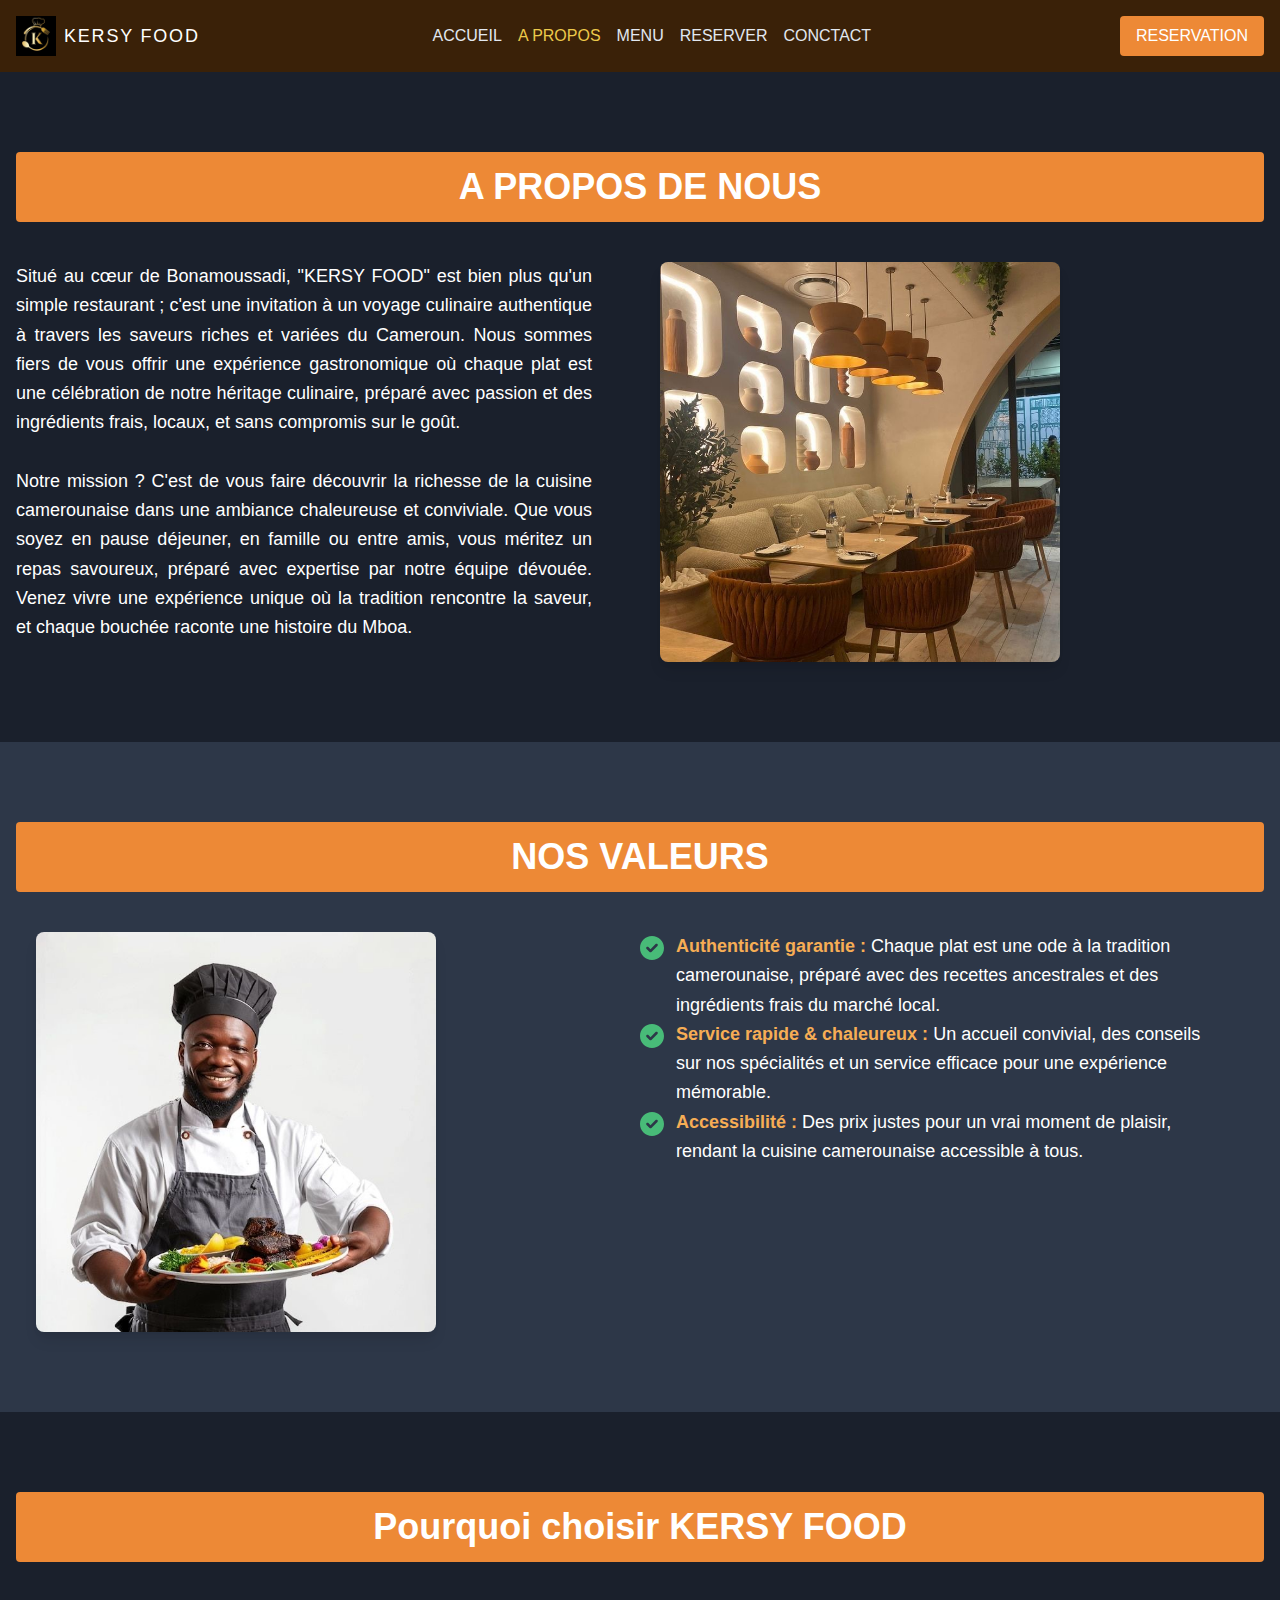
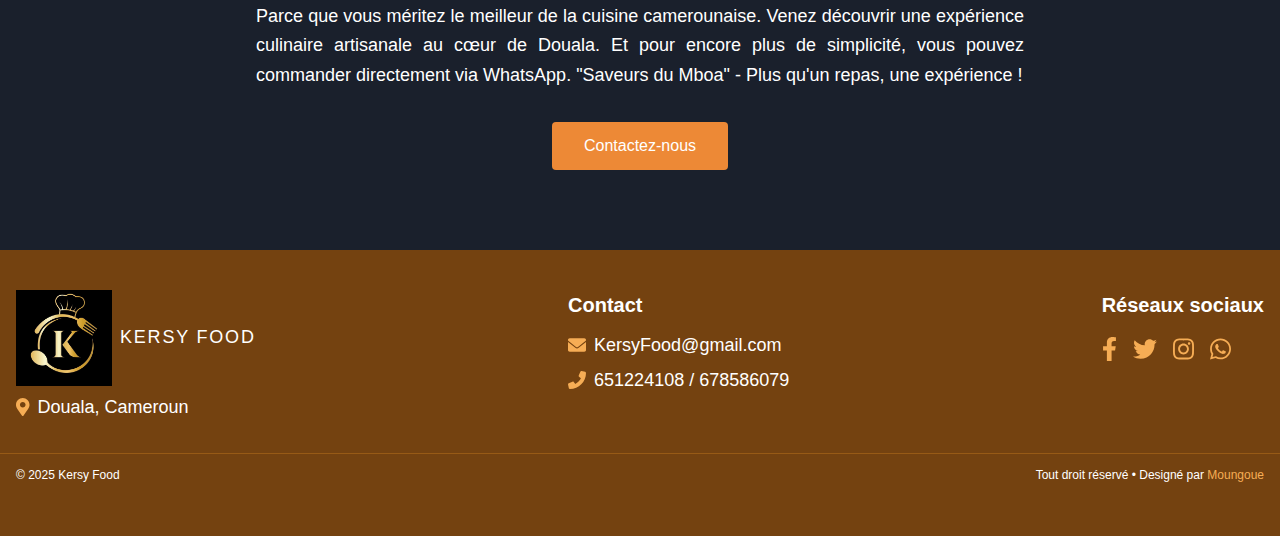
<file: html/apropos.html>
<!DOCTYPE html>
<html lang="en">
<head>
    <meta charset="UTF-8">
    
    <link rel="stylesheet" href="/css/tailwind-all.min.css">
    <link rel="stylesheet" href="/css/all.min.css">
    <meta name="viewport" content="width=device-width, initial-scale=1.0">
    <title>Document</title>
</head>
<body>
  <style>
        .imgA{
              height: 400px;
              width: 400px;
              margin-left: 20px;
            }
        .monElement {
            background-image: url('/image/bg.JPG');
            background-size:  cover;
            background-position:center ;
            background-repeat:  no-repeat; 
            padding-top: 200px;
            padding-bottom: 100px;
            min-height: 500px;
        }
      
        
        
    </style>

     <header class="bg-yellow-900 text-gray-300 py-4 relative z-30">
  <div class="absolute inset-0 bg-black opacity-50"></div>
  <div class="container mx-auto px-4 flex items-center justify-between relative z-10">
    <div class="flex items-center">
      <img src="/image/logo (1).JPG" alt="Chey Logo" class="h-8 md:h-10">
      <span class="ml-2 text-lg text-white  uppercase tracking-widest">KERSY FOOD</span>
    </div>
    <nav class="hidden md:flex space-x-6 flex gap-30 justify-around">
      <div><a href="/index.html" class=" mr-4   hover:text-yellow-500 transition-colors duration-300 ">ACCUEIL</a></div>
      <div><a href="A propos.html" class=" mr-4  text-yellow-500 ">A PROPOS</a></div>
      <div><a href="MENU.html" class=" mr-4   hover:text-yellow-500 transition-colors duration-300">MENU</a></div>
      <div><a href="conctact.html" class=" mr-4  hover:text-yellow-500 transition-colors duration-300">RESERVER</a></div>
      <div><a href="conctact.html#contat" class=" mr-4 hover:text-yellow-500 transition-colors duration-300">CONCTACT</a></div>
    
    </nav>

    <!-- Bouton menu hamburger -->
    <button id="menu-toggle" class="md:hidden z-20">
      <svg class="h-6 w-6 text-white" fill="none" stroke="currentColor" viewBox="0 0 24 24">
        <path stroke-linecap="round" stroke-linejoin="round" stroke-width="2" d="M4 6h16M4 12h16M4 18h16" />
      </svg>
    </button>

    <!-- Bouton de réservation (desktop uniquement) -->
    <a href="conctact.html" class="hidden md:block bg-orange-500 text-white py-2 px-4 rounded hover:bg-orange-600 focus:outline-none">RESERVATION</a>
  </div>
</header>

<!-- Menu déroulant mobile : affiché en-dessous du header -->
<nav id="menu" class="hidden md:hidden flex flex-col items-center space-y-4 bg-yellow-900 text-white py-4">
  <a href="Accueil.html" class="text-yellow-500">ACCUEIL</a>
  <a href="A propos.html" class="hover:text-yellow-500 transition">A PROPOS</a>
  <a href="MENU.html" class="hover:text-yellow-500 transition">MENU</a>
  <a href="conctact.html" class="hover:text-yellow-500 transition">RESERVER</a>
  <a href="conctact.html" class="hover:text-yellow-500 transition">CONTACT</a>
</nav>


    <section class="py-16 md:py-20 bg-gray-900 text-white px-4">
        <div class="container mx-auto">
            <h2 class="text-center bg-orange-500 font-bold mb-10 text-white text-3xl rounded py-2 lg:text-4xl">A PROPOS DE NOUS</h2>
            <div class="flex flex-col md:flex-row items-center md:items-start gap-8 md:gap-12 mt-8">
                <div class="md:w-1/2 text-center md:text-left">
                    <p class="max-w-xl mx-auto md:mx-0 text-lg leading-relaxed text-justify text-balance">
                        Situé au cœur de Bonamoussadi, "KERSY FOOD" est bien plus qu'un simple restaurant ; c'est une invitation à un voyage culinaire authentique à travers les saveurs riches et variées du Cameroun. Nous sommes fiers de vous offrir une expérience gastronomique où chaque plat est une célébration de notre héritage culinaire, préparé avec passion et des ingrédients frais, locaux, et sans compromis sur le goût.<br><br>
                        Notre mission ? C'est de vous faire découvrir la richesse de la cuisine camerounaise dans une ambiance chaleureuse et conviviale. Que vous soyez en pause déjeuner, en famille ou entre amis, vous méritez un repas savoureux, préparé avec expertise par notre équipe dévouée. Venez vivre une expérience unique où la tradition rencontre la saveur, et chaque bouchée raconte une histoire du Mboa.
                    </p>
                </div> 
                <div class="md:w-1/2">
                    <img src="/image/bg2.JPG" alt="Intérieur du restaurant" class="w-full h-64 sm:h-80 md:h-96 object-cover rounded-lg shadow-lg imgA">
                </div>
            </div>
        </div>
    </section>

    <section class="bg-gray-800 py-16 md:py-20 text-white px-4">
       <div class="container mx-auto">
            <h2 class="text-center bg-orange-500 font-bold mb-10 text-white text-3xl rounded py-2 lg:text-4xl">NOS VALEURS</h2>
            <div class="flex flex-col-reverse  md:flex-row items-center md:items-start gap-8 md:gap-12 mt-8">
                 <div class="md:w-1/2">
                    <img src="/image/chef  (1).JPG" alt="Chef de cuisine" class="w-full h-64 sm:h-80 md:h-96 object-cover rounded-lg shadow-lg imgA">
                </div>
                <div class="md:w-1/2 text-center md:text-left">
                    <div class="space-y-6"> <p class="flex items-start text-white max-w-xl mx-auto md:mx-0 text-lg leading-relaxed">
                            <i class="fas fa-check-circle text-green-500 mr-3 mt-1 text-2xl"></i> <span class="flex-1">
                                <strong class="text-orange-400">Authenticité garantie :</strong> Chaque plat est une ode à la tradition camerounaise, préparé avec des recettes ancestrales et des ingrédients frais du marché local.
                            </span>
                        </p>
                        <p class="flex items-start text-white max-w-xl mx-auto md:mx-0 text-lg leading-relaxed">
                            <i class="fas fa-check-circle text-green-500 mr-3 mt-1 text-2xl"></i>
                            <span class="flex-1">
                                <strong class="text-orange-400">Service rapide & chaleureux :</strong> Un accueil convivial, des conseils sur nos spécialités et un service efficace pour une expérience mémorable.
                            </span>
                        </p>
                        <p class="flex items-start text-white max-w-xl mx-auto md:mx-0 text-lg leading-relaxed">
                            <i class="fas fa-check-circle text-green-500 mr-3 mt-1 text-2xl"></i>
                            <span class="flex-1">
                                <strong class="text-orange-400">Accessibilité :</strong> Des prix justes pour un vrai moment de plaisir, rendant la cuisine camerounaise accessible à tous.
                            </span>
                        </p>
                    </div>
                </div>
            </div>
        </div>
    </section>

    <section class="bg-gray-900 py-16 md:py-20 text-white px-4 text-center">
        <div class="container mx-auto">
            <h2 class="bg-orange-500 font-bold mb-10 text-white text-3xl rounded py-2 mx-auto max-w-fit px-6 lg:text-4xl">Pourquoi choisir KERSY FOOD</h2> <p class="text-white mb-8 max-w-3xl mx-auto text-lg leading-relaxed text-justify text-balance">
                Parce que vous méritez le meilleur de la cuisine camerounaise. Venez découvrir une expérience culinaire artisanale au cœur de Douala. Et pour encore plus de simplicité, vous pouvez commander directement via WhatsApp. "Saveurs du Mboa" - Plus qu'un repas, une expérience !
            </p>
            <a href="conctact.html" class="bg-orange-500 text-white py-3 px-8 rounded hover:bg-orange-600 focus:outline-none focus:ring-2 focus:ring-orange-400 focus:ring-offset-2 inline-block">Contactez-nous</a>
        </div>
    </section>

 <footer class="bg-yellow-900 py-10 text-center text-white">
      <div class="container mx-auto px-4 flex flex-col md:flex-row md:justify-between md:items-start text-center md:text-left gap-8 md:gap-x-12">
    <div class="flex flex-col items-center md:items-start md:w-auto"> <div class="flex items-center mb-2 md:mb-0">
            <img src="/image/logo (1).JPG" class="w-20 h-20 md:w-24 md:h-24 mr-2">
            <span class="text-lg text-white uppercase tracking-widest hidden md:block">KERSY FOOD</span>
        </div>
        <p class="flex items-center text-lg mt-4 md:mt-2">
            <i class="fas fa-map-marker-alt text-orange-400 mr-2"></i> Douala, Cameroun
        </p>
    </div>
    <div class="flex flex-col items-center md:items-start md:w-auto mt-8 md:mt-0"> <h3 class="text-white text-xl font-bold mb-3">Contact</h3>
        <p class="flex items-center text-lg">
            <i class="fas fa-envelope text-orange-400 mr-2"></i> KersyFood@gmail.com
        </p>
        <p class="flex items-center text-lg mt-2">
            <i class="fas fa-phone-alt text-orange-400 mr-2"></i> 651224108 / 678586079
        </p>
    </div>
    <div class="flex flex-col items-center md:items-start md:w-auto mt-8 md:mt-0"> <h3 class="text-white font-bold text-xl mb-3">Réseaux sociaux</h3>
        <div class="flex space-x-4 text-orange-400 text-2xl">
            <a href="https://www.facebook.com/ma page facebok" target="_blank" class="hover:text-yellow-300 mr-4"><i class="fab fa-facebook-f"></i></a>
            <a href="https://www.twitter.com/mapage facebok" target="_blank" class="hover:text-yellow-300 mr-4"><i class="fab fa-twitter"></i></a>
            <a href="https://www.instagram.com/mapage facebok" target="_blank" class="hover:text-yellow-300 mr-4"><i class="fab fa-instagram"></i></a>
            <a href="https://wa.me/651224108? text= Salut! %20j'aimerais%20faire%20une%20reservation." target="_blank" class="hover:text-yellow-300 mr-4"><i class="fab fa-whatsapp"></i></a>
        </div>
    </div>
</div>
<div class="border-t border-yellow-800 text-xs text-center py-3 px-4 mt-8 flex flex-col md:flex-row justify-between items-center">
            <span>&copy; 2025 Kersy Food</span>
            <span>Tout droit réservé • Designé par <a href="https://wa.me/651224108? text= Salut! %20j'aimerais%20faire%20une%20reservation." target="_blank" class="text-orange-400 hover:underline">Moungoue</a></span>
        </div>

    </footer>
    <script src="/js/all.min.js"></script>
<script >
  const menuToggle = document.getElementById('menu-toggle');
  const menu = document.getElementById('menu');
  menuToggle.addEventListener('click', () => {
    menu.classList.toggle('hidden');
  });
</script>
</body>
</html>
</file>
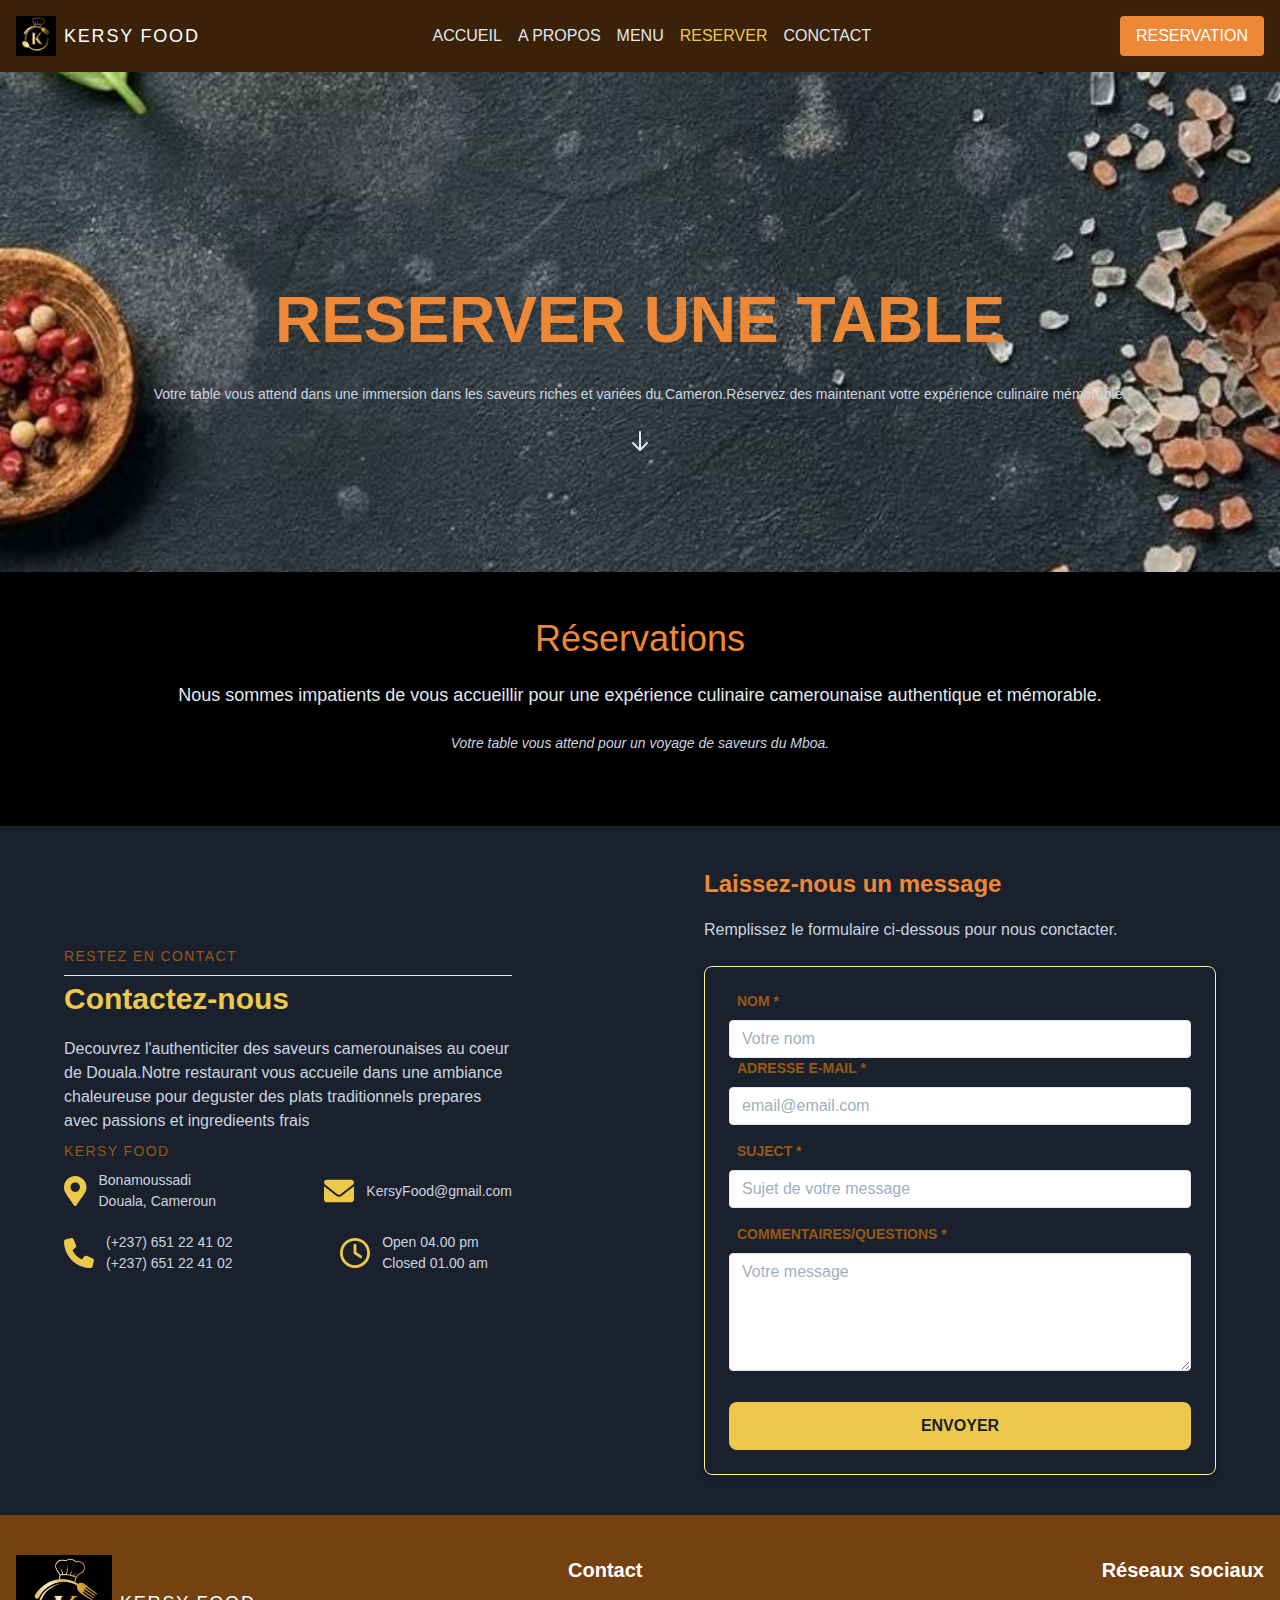
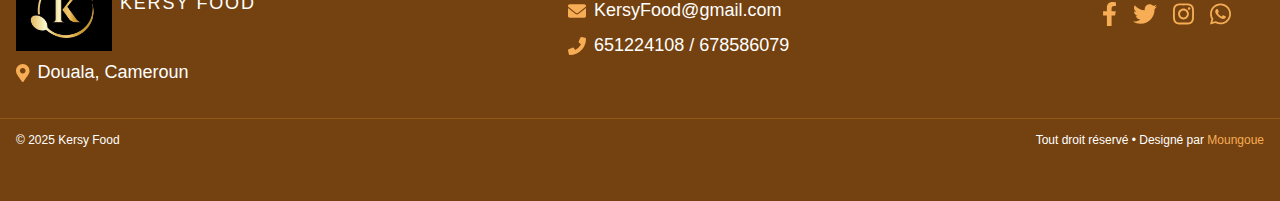
<file: html/conctact.html>
<!DOCTYPE html>
<html lang="fr">
<head>
    <meta charset="UTF-8">
    <meta name="viewport" content="width=device-width, initial-scale=1.0">
    <title>Réservations - Mboa Food</title>
    <link href="/css/tailwind-all.min.css" rel="stylesheet">
    <link rel="stylesheet" href="/css/all.min.css"> </head>
<body class=" text-white font-sans">
    <style>
        .monElement {
            background-image: url('/image/bg.JPG');
            background-size:  cover;
            background-position:center ;
            background-repeat:  no-repeat; 
            padding-top: 200px;
            padding-bottom: 100px;
            min-height: 500px;
        }
      
        
        
    </style>

   <header class="bg-yellow-900 text-gray-300 py-4 relative z-30">
  <div class="absolute inset-0 bg-black opacity-50"></div>
  <div class="container mx-auto px-4 flex items-center justify-between relative z-10">
    <div class="flex items-center">
      <img src="/image/logo (1).JPG" alt="Chey Logo" class="h-8 md:h-10">
      <span class="ml-2 text-lg text-white uppercase tracking-widest">KERSY FOOD</span>
    </div>
    <nav class="hidden md:flex space-x-6 flex gap-30 justify-around">
      <div><a href="index.html" class=" mr-4 hover:text-yellow-500 transition-colors duration-300">ACCUEIL</a></div>
      <div><a href="A propos.html" class=" mr-4   hover:text-yellow-500 transition-colors duration-300">A PROPOS</a></div>
      <div><a href="MENU.html" class=" mr-4   hover:text-yellow-500 transition-colors duration-300">MENU</a></div>
      <div><a href="conctact.html" class=" mr-4  text-yellow-500 ">RESERVER</a></div>
      <div><a href="#footer" class=" mr-4 hover:text-yellow-500 transition-colors duration-300">CONCTACT</a></div>
    
    </nav>

    <!-- Bouton menu hamburger -->
    <button id="menu-toggle" class="md:hidden z-20">
      <svg class="h-6 w-6 text-white" fill="none" stroke="currentColor" viewBox="0 0 24 24">
        <path stroke-linecap="round" stroke-linejoin="round" stroke-width="2" d="M4 6h16M4 12h16M4 18h16" />
      </svg>
    </button>

    <!-- Bouton de réservation (desktop uniquement) -->
    <a href="#contat" class="hidden md:block bg-orange-500 text-white py-2 px-4 rounded hover:bg-orange-600 focus:outline-none">RESERVATION</a>
  </div>
</header>

<!-- Menu déroulant mobile : affiché en-dessous du header -->
<nav id="menu" class="hidden md:hidden flex flex-col items-center space-y-4 bg-yellow-700 text-white py-4">
  <a href="Accueil.html" class="text-yellow-300">ACCUEIL</a>
  <a href="A propos.html" class="hover:text-yellow-300 transition">A PROPOS</a>
  <a href="MENU.html" class="hover:text-yellow-300 transition">MENU</a>
  <a href="conctact.html" class="hover:text-yellow-300 transition">RESERVER</a>
  <a href="conctact.html" class="hover:text-yellow-300 transition">CONTACT</a>
</nav>

<section class="  monElement relative  py-24 md:py-32  lg:py-48 " >
  <div class=" "></div>
  <div class="container mx-auto px-4 relative z-10 text-center ">
    <h2 class=" text-4xl sm:text-4xl lg:text-6xl md:text-6xl font-bold text-orange-500 mb-4">RESERVER UNE TABLE</h2>
    <p class=" text-sm  text-center text-gray-400">
     Votre table vous attend dans une immersion dans les saveurs riches et variées du Cameron.Réservez des maintenant votre expérience culinaire mémorable.
    </p>
    <div class="mt-6">
      <svg class="w-6 h-6 mx-auto text-gray-300 animate-bounce" fill="none" viewBox="0 0 24 24" stroke="currentColor">
        <path stroke-linecap="round" stroke-linejoin="round" stroke-width="2" d="M19 14l-7 7m0 0l-7-7m7 7V3" />
      </svg>
    </div>
  </div>
</section>

    
        <section class="text-center bg-black w-full py-10">
            <h2 class="text-4xl  mb-4 text-orange-500">Réservations</h2>
            <p class="text-lg text-gray-300 mb-6">Nous sommes impatients de vous accueillir pour une expérience culinaire camerounaise authentique et mémorable.</p>
            <p class="italic text-sm text-gray-400 mb-8">Votre table vous attend pour un voyage de saveurs du Mboa.</p>
        </section>

        
    <section id="contat" class="bg-gray-900 py-10 px-4 lg:px-1 lg:px-16   flex  flex-col lg:flex-row  lg:items-start lg:space-x-16  lg:justify-between">
        <div class=" lg:mt-20  mb-20 lg:mb-0 lg:w-1/2 lg:max-w-md ">
            <h6 class="text-sm text-yellow-800 uppercase tracking-widest mb-2">RESTEZ EN CONTACT</h6>
            <hr class="hr-custom">
            <h2 class="text-3xl font-bold text-yellow-500 mb-4">Contactez-nous</h2>
            <p class="text-gray-400 mb-2 max-w-xl">Decouvrez l'authenticiter des saveurs camerounaises au coeur de Douala.Notre restaurant vous accueile dans une ambiance chaleureuse pour deguster des plats traditionnels prepares avec passions et ingredieents frais</p>

            <div class="mb-6 text-sm md:text-base ">
                <h6 class="text-sm text-yellow-800 uppercase tracking-widest mb-2">KERSY FOOD</h6>
               <div class="flex justify-between"> <div class="flex items-center mb-3 text-sm"><p class="flex items-center text-gray-400 mb-2"><i class="fas fa-map-marker-alt mr-3 text-yellow-500 text-3xl"></i>Bonamoussadi<br>Douala, Cameroun</p></div>
                <div  class="flex items-center mb-3 ml-3 "><p class="flex items-center text-gray-400 mb-2 text-sm"><i class="fas fa-envelope mr-3 text-yellow-500  text-3xl ml-2"></i>KersyFood@gmail.com</p></div></div>
                <div class="flex justify-between"> <div  class="flex items-center mb-3 text-sm"><p class="flex items-center text-gray-400 mb-2"><i class="fas fa-phone mr-3 text-yellow-500  text-3xl"></i>(+237) 651 22 41 02 <br> (+237) 651 22 41 02</p></div>
                <div  class="flex items-center mb-3 mr-6"><p class=" flex items-center text-gray-400 mb-2 text-sm "><i class="far fa-clock mr-3 text-yellow-500  text-3xl"></i>Open 04.00 pm <br>Closed 01.00 am </p></div></div>
            </div>

            
        </div>

        <div class="lg:w-1/2 lg:max-w-lg lg:ml-40">
            <h2 class="text-2xl font-bold text-orange-500  mb-4">Laissez-nous un message</h2>
            <p class="text-gray-400 mb-6">Remplissez le formulaire ci-dessous pour nous conctacter.</p>
            <form onsubmit="sendToWhatsApp(event)" class=" rounded-lg h-96  lg:col-span-5 border border-radius border-yellow-300 p-6 rounded-md shadow-md text-center">
                <div class="grid grid-cols-1 md:grid-cols-2 gap-4 mb-4">
                    <div>
                        <label for="name" class="block text-yellow-800 text-sm font-bold mb-2 text-left ml-2">NOM *</label>
                        <input id="name" class="shadow-appearance-none border rounded w-full py-2 px-3 px-3 text-gray-700  leading-tight focus:outline-none focus:shadow-outline-yellow" type="text" id="name" class="form-input" placeholder="Votre nom">
                    </div>
                    <div>
                        <label for="email" class="block text-yellow-800 text-sm font-bold mb-2 text-left ml-2">ADRESSE E-MAIL *</label>
                        <input id="email" class="shadow-appearance-none border rounded w-full py-2 px-3 px-3 text-gray-700  leading-tight focus:outline-none focus:shadow-outline-yellow type="email" id="email" class="form-input" placeholder="email@email.com">
                    </div>
                </div>
                <div class="mb-4">
                    <label  for="subject" class=" ml- block  text-sm text-yellow-800 font-bold mb-2 text-left ml-2">SUJECT *</label>
                    <input id="subject" class="shadow-appearance-none border rounded w-full py-2 px-3 px-3 text-gray-700  leading-tight focus:outline-none focus:shadow-outline-yellow type="text" id="subject" class="form-input" placeholder="Sujet de votre message">
                </div>
                <div class="mb-6">
                    <label for="comments" class="block  text-sm text-yellow-800 font-bold mb-2 text-left ml-2 ">COMMENTAIRES/QUESTIONS *</label>
                    <textarea id="comments" class="shadow-appearance-none border rounded w-full py-2 px-3 px-3 text-gray-700  leading-tight focus:outline-none focus:shadow-outline-yellow id="comments" class="form-input" rows="5" placeholder="Votre message"></textarea>
                </div>
                <div>
                    <button type="submit" class="bg-yellow-500 text-gray-900 w-full font-bold py-3 px-6 rounded-lg hover:bg-yellow-800 focus:outline-none focus:shadow-outline-yellow active:bg-yellow-700 ">ENVOYER</button>
                </div>
            </form>
        </div>
    </section>
          
   <footer class="bg-yellow-900 py-10 text-center text-white" id="footer">
      <div class="container mx-auto px-4 flex flex-col md:flex-row md:justify-between md:items-start text-center md:text-left gap-8 md:gap-x-12">
    <div class="flex flex-col items-center md:items-start md:w-auto"> <div class="flex items-center mb-2 md:mb-0">
            <img src="/image/logo (1).JPG" class="w-20 h-20 md:w-24 md:h-24 mr-2 ">
            <span class="text-lg text-white uppercase tracking-widest hidden md:block">KERSY FOOD</span>
        </div>
        <p class="flex items-center text-lg mt-4 md:mt-2">
            <i class="fas fa-map-marker-alt text-orange-400 mr-2"></i> Douala, Cameroun
        </p>
    </div>
    <div class="flex flex-col items-center md:items-start md:w-auto mt-8 md:mt-0"> <h3 class="text-white text-xl font-bold mb-3">Contact</h3>
        <p class="flex items-center text-lg">
            <i class="fas fa-envelope text-orange-400 mr-2"></i> KersyFood@gmail.com
        </p>
        <p class="flex items-center text-lg mt-2">
            <i class="fas fa-phone-alt text-orange-400 mr-2"></i> 651224108 / 678586079
        </p>
    </div>
    <div class="flex flex-col items-center md:items-start md:w-auto mt-8 md:mt-0"> <h3 class="text-white font-bold text-xl mb-3">Réseaux sociaux</h3>
        <div class="flex space-x-4 text-orange-400 text-2xl">
            <a href="https://www.facebook.com/ma page facebok" target="_blank" class="hover:text-yellow-300 mr-4"><i class="fab fa-facebook-f"></i></a>
            <a href="https://www.twitter.com/mapage facebok" target="_blank" class="hover:text-yellow-300 mr-4"><i class="fab fa-twitter"></i></a>
            <a href="https://www.instagram.com/mapage facebok" target="_blank" class="hover:text-yellow-300 mr-4"><i class="fab fa-instagram"></i></a>
            <a href="https://wa.me/651224108? text= Salut! %20j'aimerais%20faire%20une%20reservation." target="_blank" class="hover:text-yellow-300 mr-4"><i class="fab fa-whatsapp"></i></a>
        </div>
    </div>
</div>
<div class="border-t border-yellow-800 text-xs text-center py-3 px-4 mt-8 flex flex-col md:flex-row justify-between items-center">
            <span>&copy; 2025 Kersy Food</span>
            <span>Tout droit réservé • Designé par <a href="https://wa.me/651224108? text= Salut! %20j'aimerais%20faire%20une%20reservation." target="_blank" class="text-orange-400 hover:underline">Moungoue</a></span>
        </div>

    </footer>
     <script src="/js/all.min.js"></script>
<script >
  const menuToggle = document.getElementById('menu-toggle');
  const menu = document.getElementById('menu');
  menuToggle.addEventListener('click', () => {
    menu.classList.toggle('hidden');
  });

  function sendToWhatsApp(event) {
    event.preventDefault();

    const name = document.getElementById("name").value;
    const email = document.getElementById("email").value;
    const subject = document.getElementById("subject").value;
    const message = document.getElementById("comments").value;

    const phone = "651224108"; // Remplace ce numéro par le tien sans le +, par exemple : 2250700000000
    const text = `Bonjour, voici une nouvelle demande depuis le site :
Nom : ${name}
Email : ${email}
Sujet : ${subject}
Message : ${message}`;

    const encodedText = encodeURIComponent(text);
    const url = `https://wa.me/${phone}?text=${encodedText}`;

    window.open(url, "_blank");
  }
</script>

</body>
</html>
</file>
